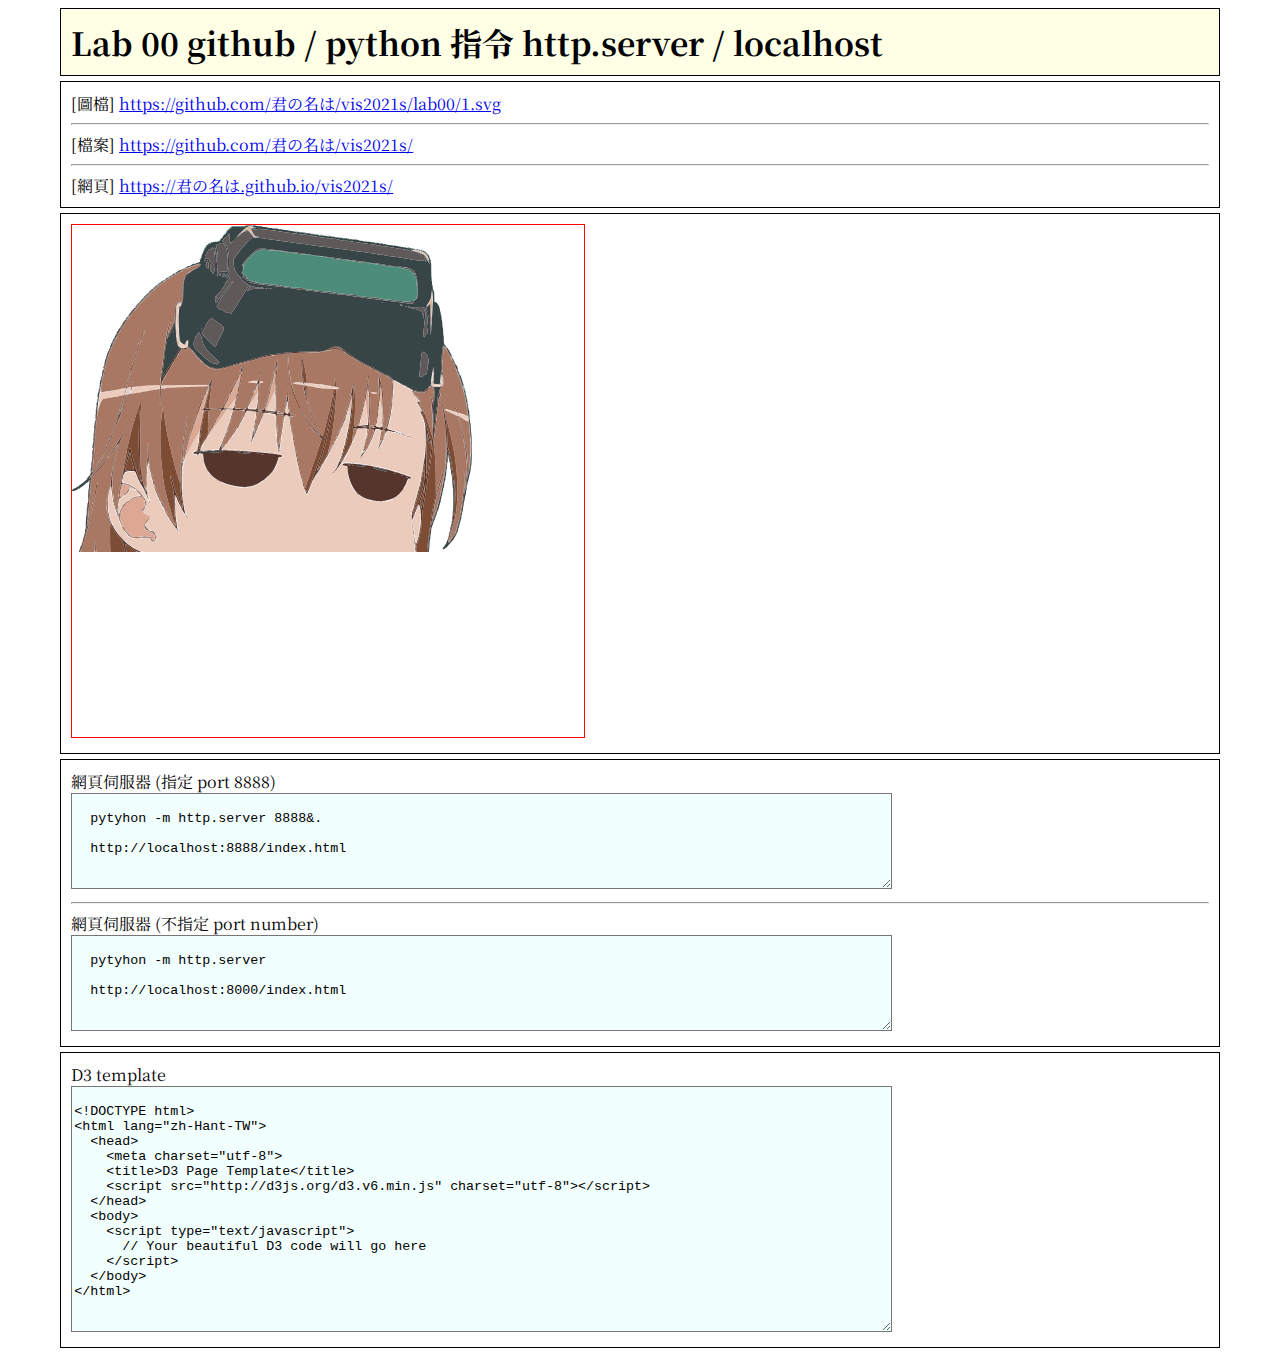
<file: lab00/index.html>
<!DOCTYPE html>
<html>
<head>
	<title></title>
	<meta charset="utf-8">
	<style>
    @import url('https://fonts.googleapis.com/css2?family=Noto+Serif+JP:wght@900&display=swap');

    h1 {
      background-color: rgba(255, 255, 0, 0.1);
      font-family: 'Noto Serif JP', serif;
      font-size: 24pt;
      border: solid 1px black;
      width: 90%;
      margin: 5px auto;
      padding: 10px;
    }

		div {
			font-family: 'Noto Serif JP', serif;
			font-size: 12pt;
			border: solid 1px black;
			width: 90%;
			margin: 5px auto;
			padding: 10px;
		}

    div:hover, ul:hover, h1:hover, h3:hover {
      background-color: rgba(255, 255, 128, 0.1);
      /* offset-x | offset-y | blur-radius | spread-radius | color */
      box-shadow: 0px 0px 5px 5px rgba(128, 255, 255, 0.5);
    }

    svg, iframe {
      border: 1px solid red;
    }
	</style>
</head>
<body>

<h1>  Lab 00 github / python 指令 http.server / localhost </h1>

<div>
  [圖檔] <a href="https://github.com/君の名は/vis2021s/lab00/1.svg">https://github.com/君の名は/vis2021s/lab00/1.svg</a>
  <hr>
  [檔案] <a href="https://github.com/君の名は/vis2021s/">https://github.com/君の名は/vis2021s/</a>
  <hr>
  [網頁] <a href="https://君の名は.github.io/vis2021s/">https://君の名は.github.io/vis2021s/</a>
</div>

<div>
  <iframe src="./1.svg" width="512" height="512" seamless="seamless" scrolling="no" frameborder="0" allowtransparency="true"> </iframe>
</div>

<div>
  網頁伺服器 (指定 port 8888)<br>
  <textarea rows="6" cols="100" style="font-family:'Courier New'; background: rgba(128, 255, 255, 0.1);">

  pytyhon -m http.server 8888&.

  http://localhost:8888/index.html
  </textarea>
  <hr>
  網頁伺服器 (不指定 port number)<br>
  <textarea rows="6" cols="100" style="font-family:'Courier New'; background: rgba(128, 255, 255, 0.1);">

  pytyhon -m http.server

  http://localhost:8000/index.html
  </textarea>
</div>

<div>
  D3 template <br>
  <textarea rows="16" cols="100" style="font-family:'Courier New'; background: rgba(128, 255, 255, 0.1);">

<!DOCTYPE html>
<html lang="zh-Hant-TW">
  <head>
    <meta charset="utf-8">
    <title>D3 Page Template</title>
    <script src="http://d3js.org/d3.v6.min.js" charset="utf-8"></script>
  </head>
  <body>
    <script type="text/javascript">
      // Your beautiful D3 code will go here
    </script>
  </body>
</html>
  </textarea>
</div>


</body>
</html>
</file>
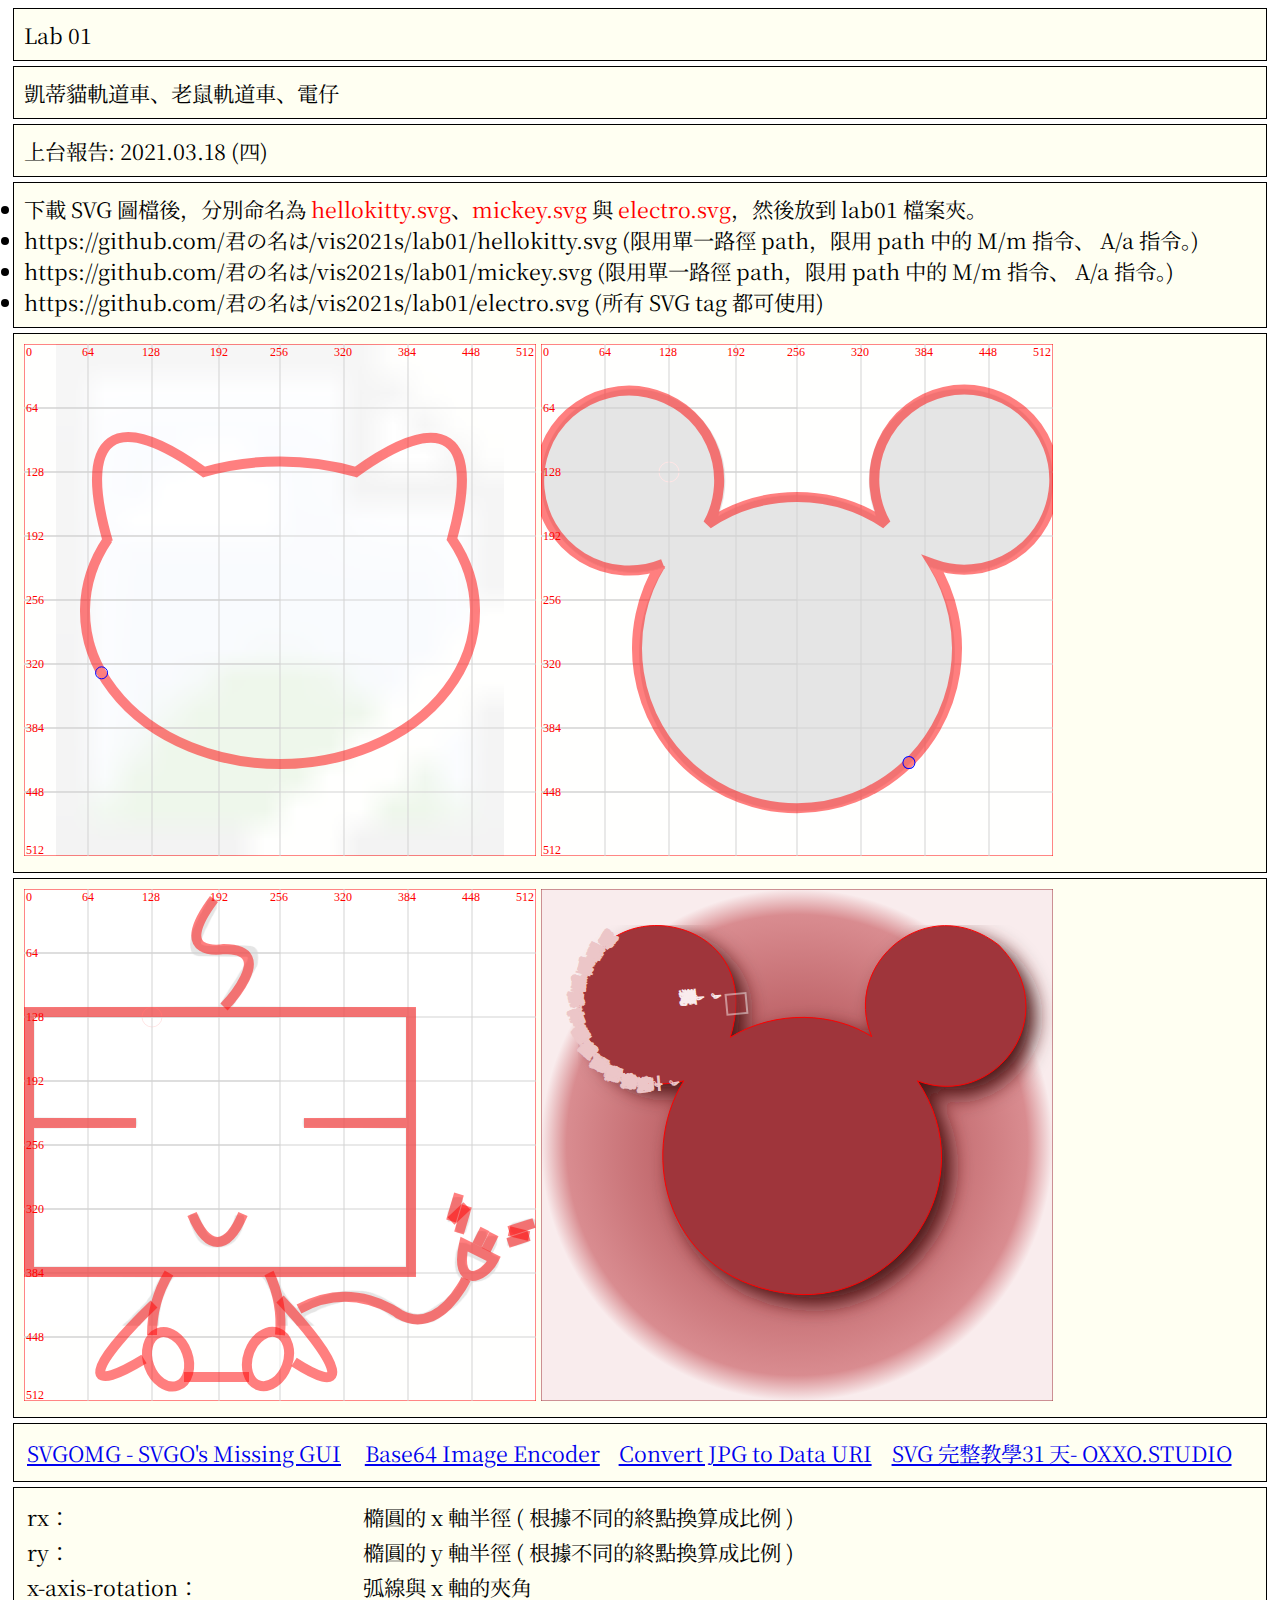
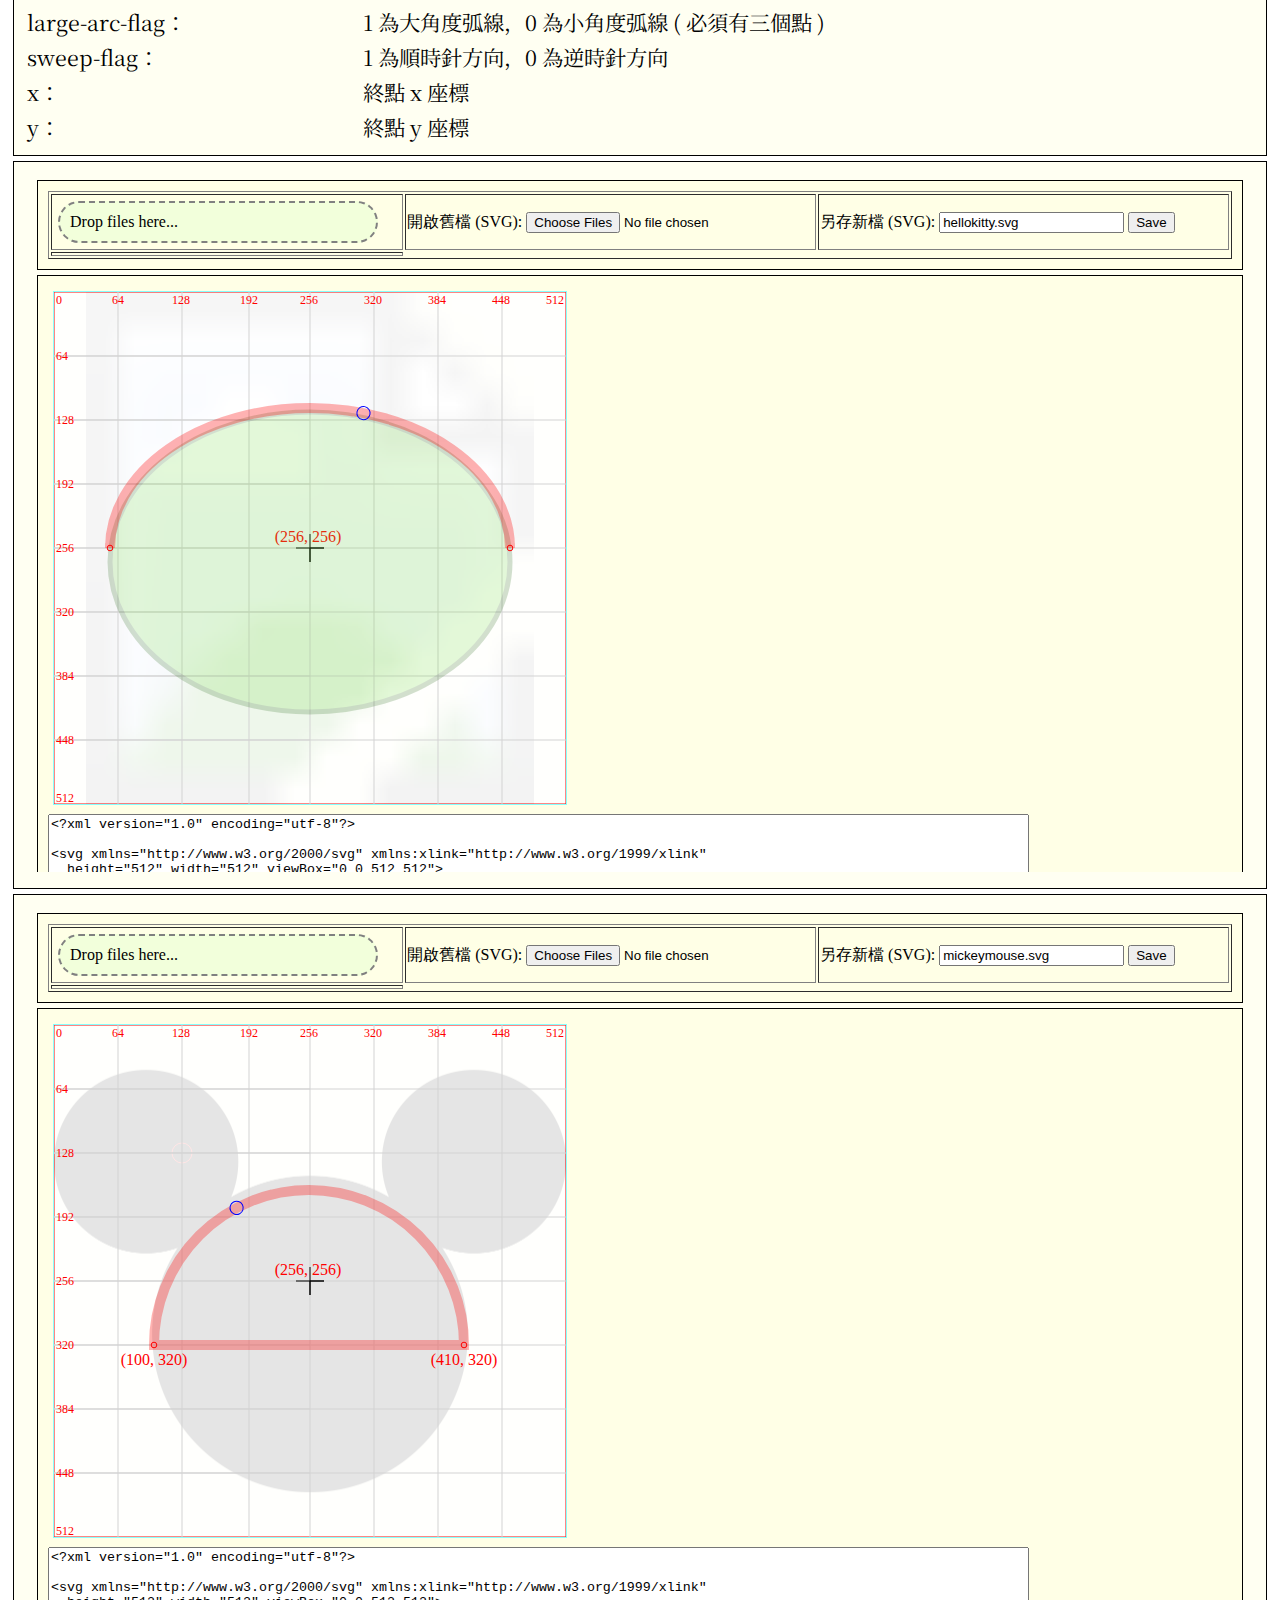
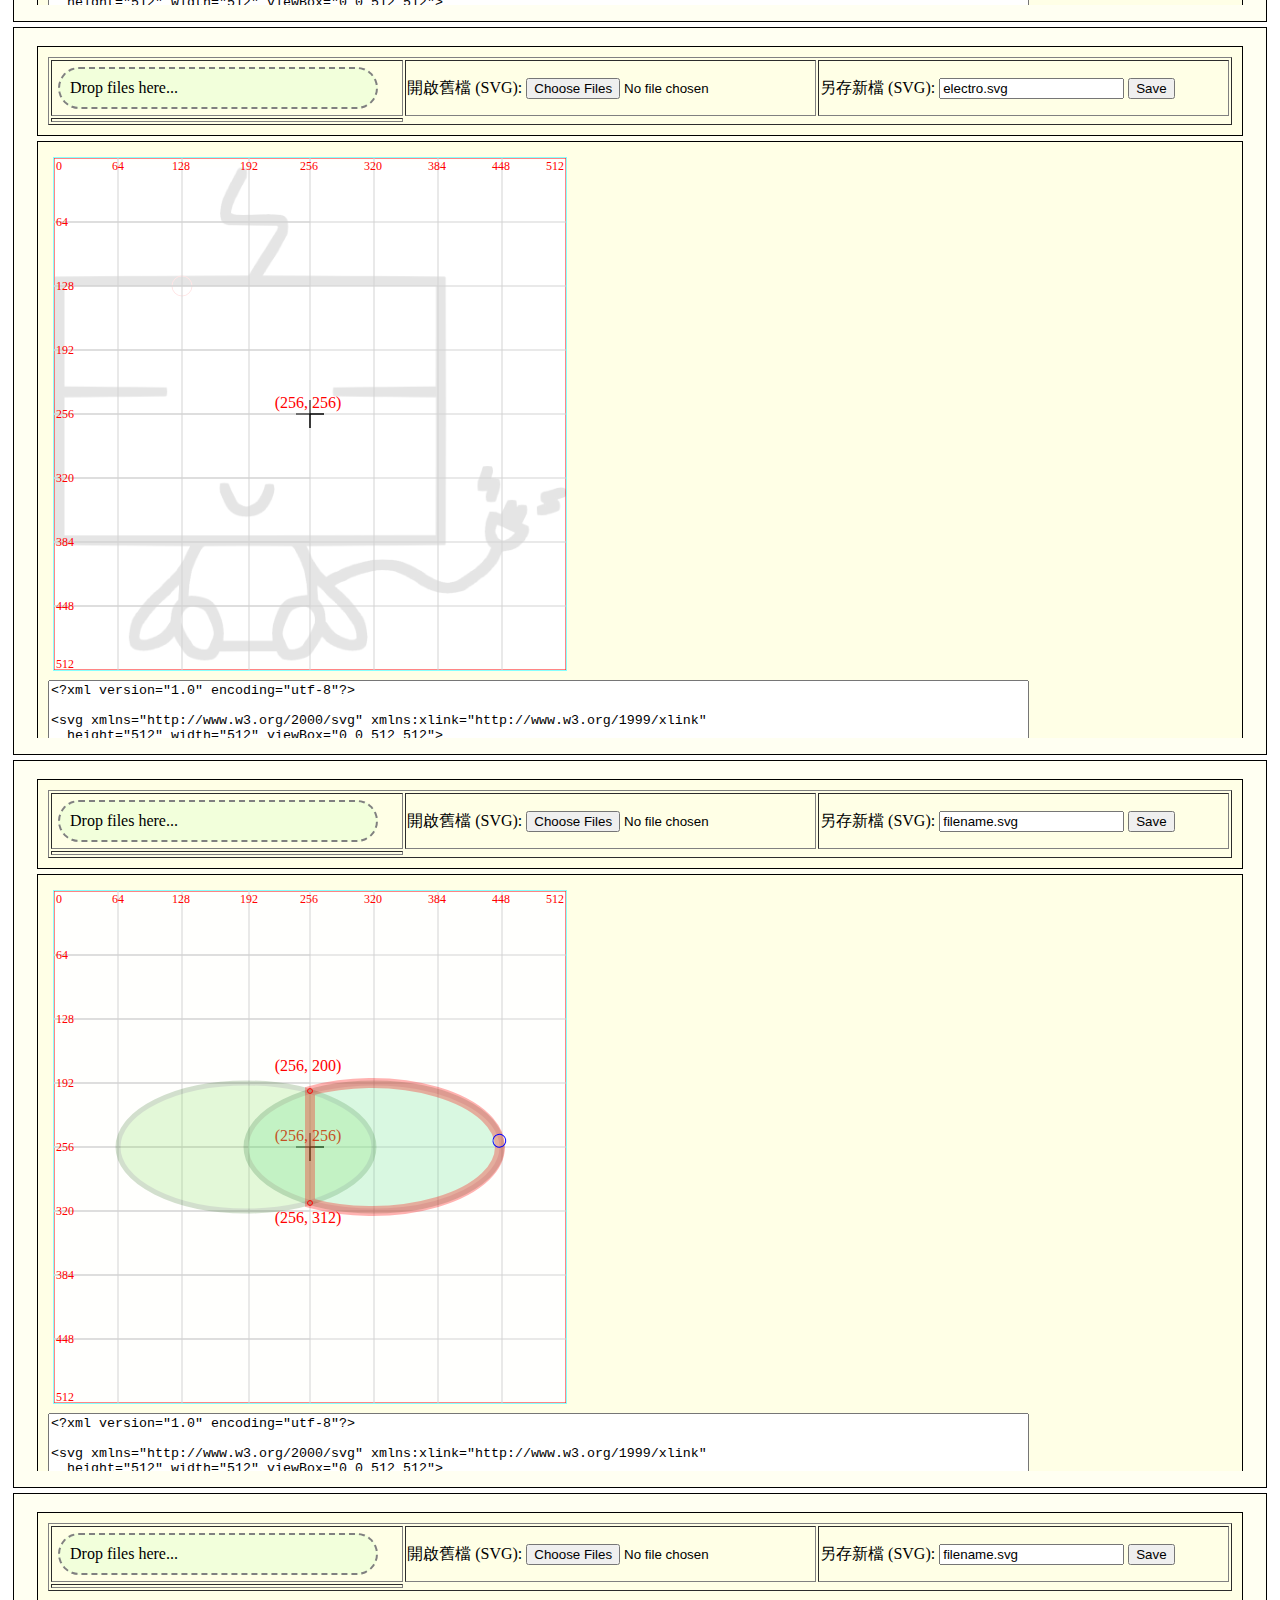
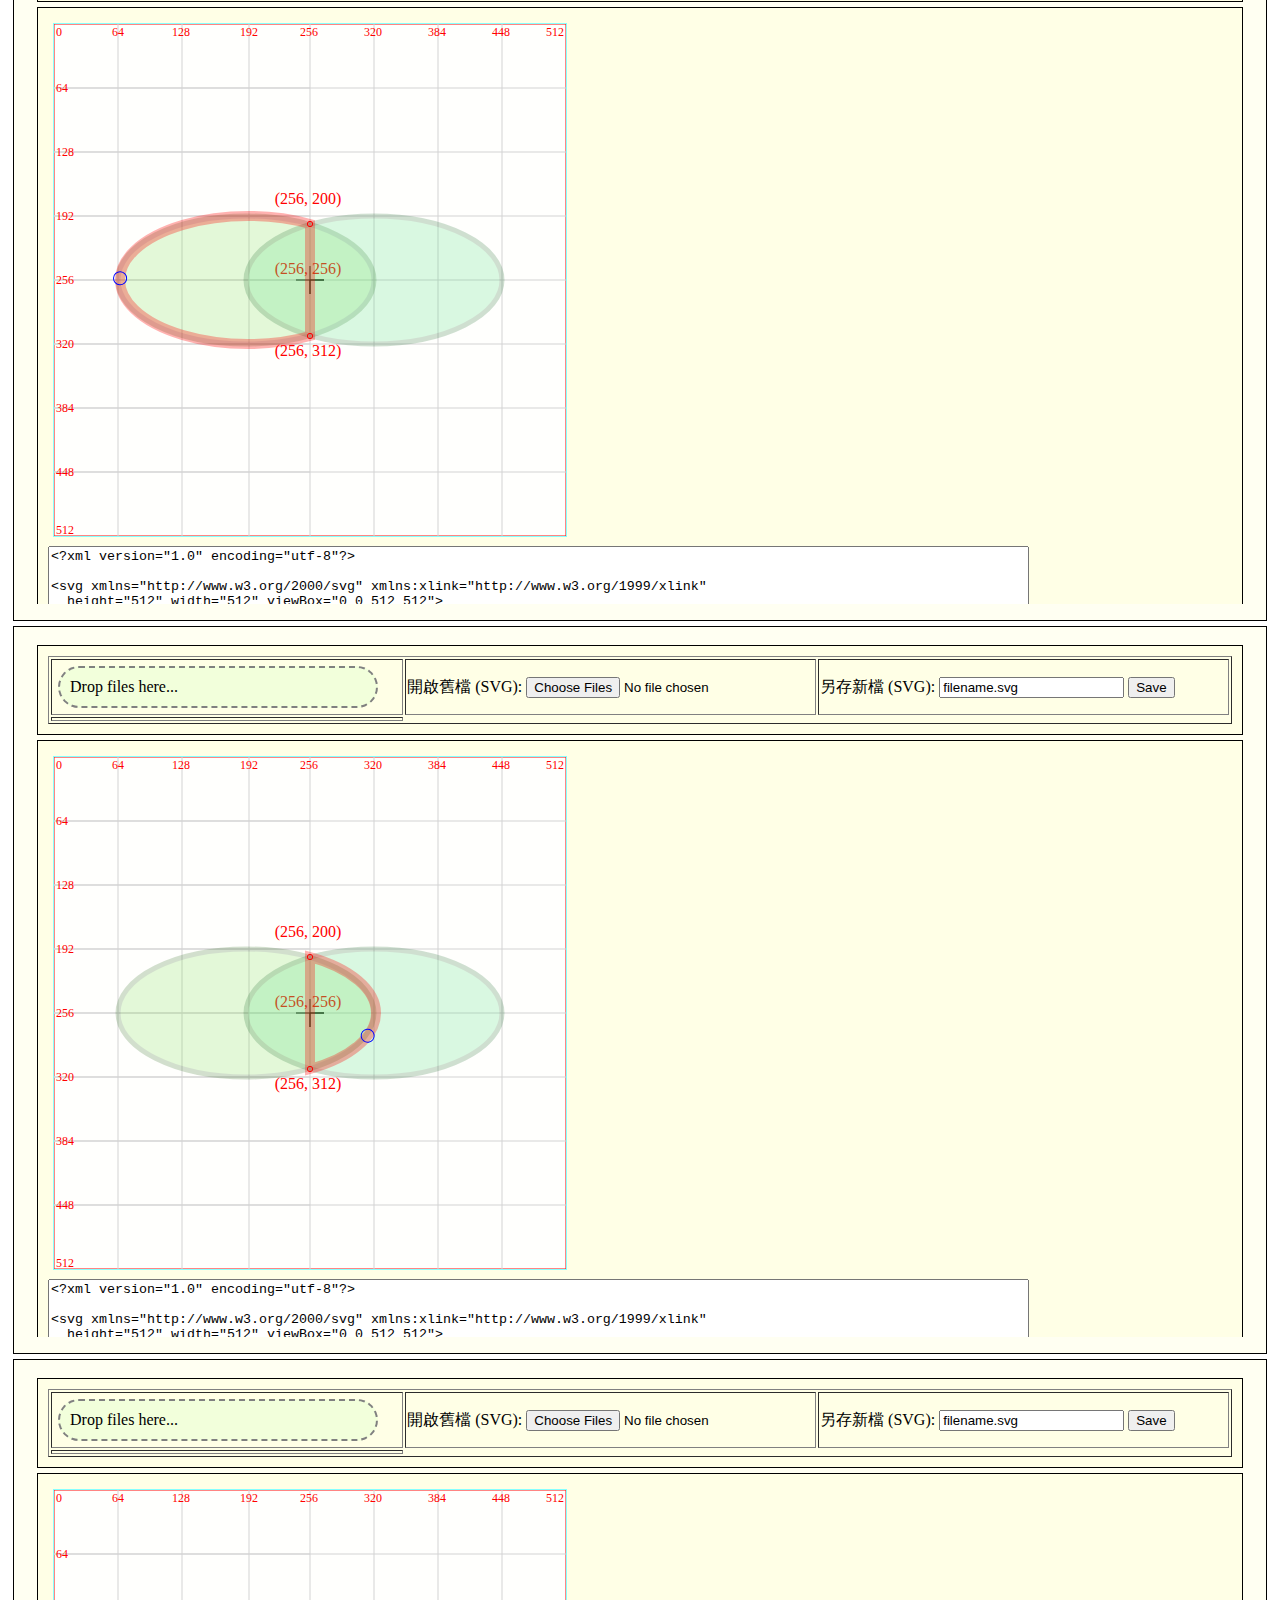
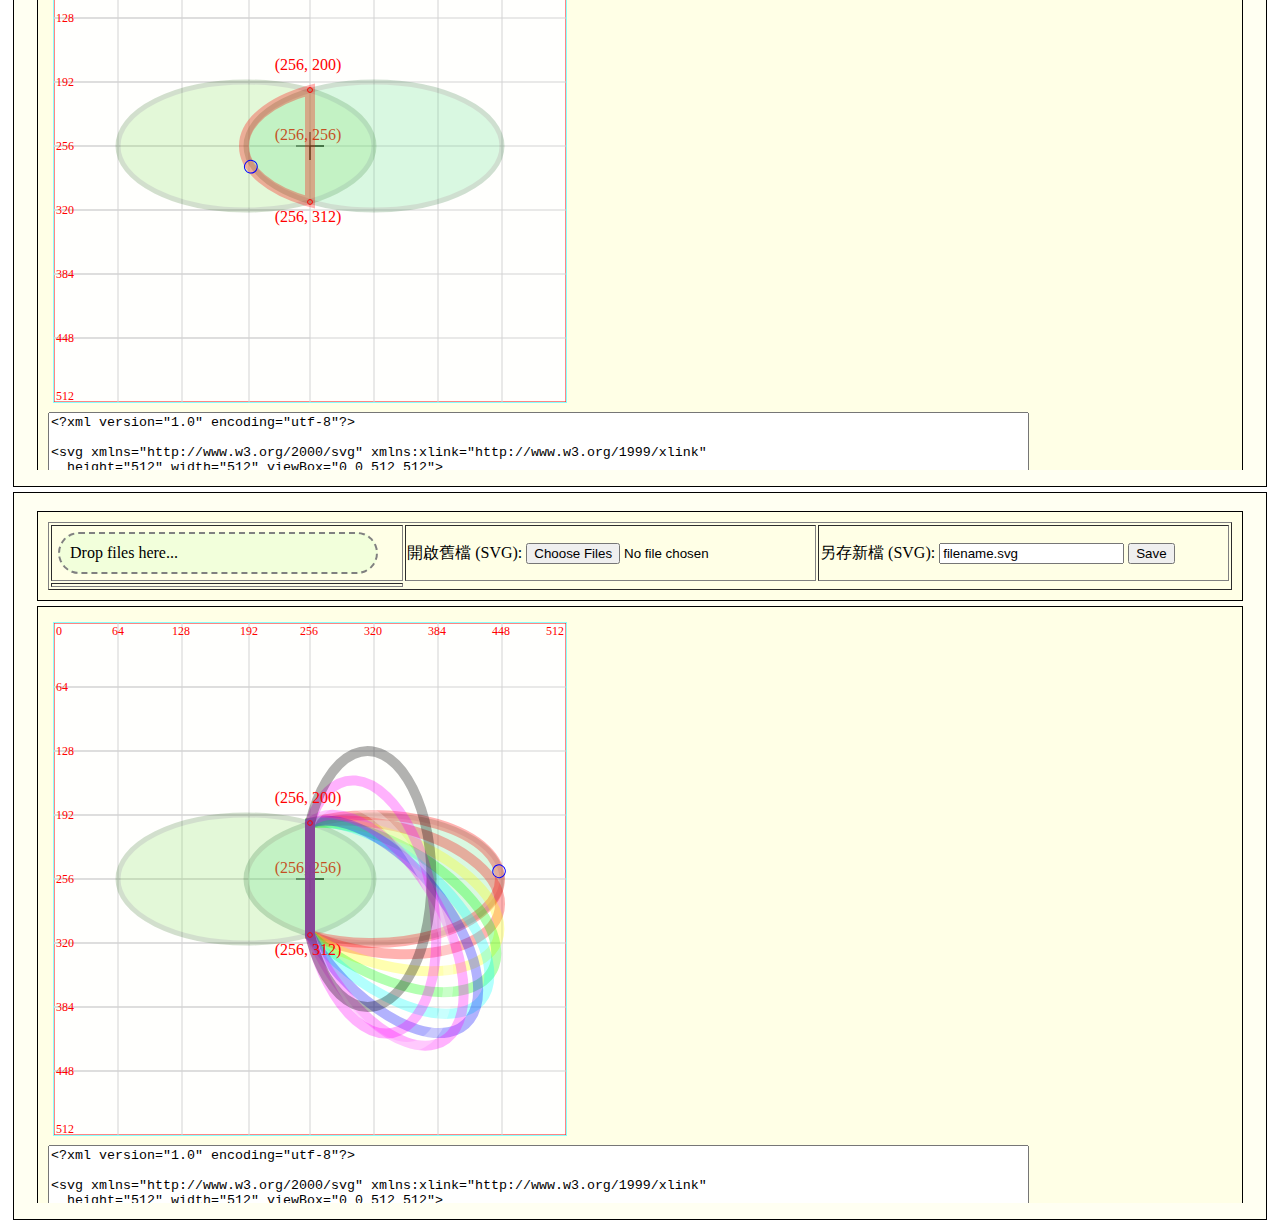
<file: lab01/index.html>
<!DOCTYPE html>
<html lang="zh-Hant-TW">
<head>
    <meta charset="utf-8">
    <title>Lab 01</title>
    <script src="http://d3js.org/d3.v6.min.js" charset="utf-8"></script> <!-- v6.5.0 -->
    <style type="text/css">
	    @import url('https://fonts.googleapis.com/css2?family=Noto+Serif+JP:wght@900&display=swap');

	    body {
	        font-family: 'Noto Serif JP', serif;
	        font-size: 16pt;
	    }
	    div, ul {
	      border: solid black 1px;
	      margin: 5px;
	      padding: 10px;
	      background-color: rgba(255, 255, 128, 0.1);
	    }

	    div:hover, ul:hover {
	      background-color: rgba(255, 128, 128, 0.1);
	    }
    </style>
</head>
<body>
	<div>
		Lab 01
	</div>
	<div>
		凱蒂貓軌道車、老鼠軌道車、電仔
	</div>
	<div>
		上台報告: 2021.03.18 (四)
	</div>
	<ul>
		<li>下載 SVG 圖檔後，分別命名為 <font color="red">hellokitty.svg</font>、<font color="red">mickey.svg</font> 與 <font color="red">electro.svg</font>，然後放到 lab01 檔案夾。</li>
		<li>https://github.com/君の名は/vis2021s/lab01/hellokitty.svg (限用單一路徑 path，限用 path 中的 M/m 指令、 A/a 指令。)</li>
		<li>https://github.com/君の名は/vis2021s/lab01/mickey.svg (限用單一路徑 path，限用 path 中的 M/m 指令、 A/a 指令。)</li>
		<li>https://github.com/君の名は/vis2021s/lab01/electro.svg (所有 SVG tag 都可使用)</li>
	</ul>
	<div>
    	<iframe src="./hellokitty.svg" width="512" height="512" seamless="seamless" scrolling="yes" frameborder="0" allowtransparency="true"> </iframe>
    	<iframe src="./mickeymouse.svg" width="512" height="512" seamless="seamless" scrolling="yes" frameborder="0" allowtransparency="true"> </iframe>
	</div>
	<div>
    	<iframe src="./electro.svg" width="512" height="512" seamless="seamless" scrolling="yes" frameborder="0" allowtransparency="true"> </iframe>
    	<iframe src="./mickey.svg" width="512" height="512" seamless="seamless" scrolling="yes" frameborder="0" allowtransparency="true"> </iframe>
	</div>
	<!-- ---------------- -->
	<div>
		<table style="width:100%">
		  <tr>
		    <td><a target="_blank" href="https://jakearchibald.github.io/svgomg/">SVGOMG - SVGO's Missing GUI</a></td>
		    <td><a target="_blank" href="https://www.base64-image.de/">Base64 Image Encoder</a></td>
		    <td><a target="_blank" href="https://onlinejpgtools.com/convert-jpg-to-data-uri">Convert JPG to Data URI</a></td>
		    <td><a href="https://www.oxxostudio.tw/articles/201410/svg-tutorial.html">SVG 完整教學31 天- OXXO.STUDIO</a></td>
		  </tr>
		</table>
	</div>
	<!-- ---------------- -->
	<div>
		<table style="width:100%">
		  <tr>
		    <td>rx： </td><td>橢圓的 x 軸半徑 ( 根據不同的終點換算成比例 ) </td>
		  </tr>
		  <tr>
		    <td>ry： </td><td>橢圓的 y 軸半徑 ( 根據不同的終點換算成比例 ) </td>
		  </tr>
		  <tr>
		    <td>x-axis-rotation： </td><td>弧線與 x 軸的夾角 </td>
		  </tr>
		  <tr>
		    <td>large-arc-flag： </td><td>1 為大角度弧線，0 為小角度弧線 ( 必須有三個點 ) </td>
		  </tr>
		  <tr>
		    <td>sweep-flag： </td><td>1 為順時針方向，0 為逆時針方向 </td>
		  </tr>
		  <tr>
		    <td>x：  </td><td>終點 x 座標 </td>
		  </tr>
		  <tr>
		    <td>y：  </td><td>終點 y 座標 </td>
		  </tr>
		</table>
	</div>

	<div>
	    <iframe src="./hellokitty.html" width="100%" height="700" seamless="seamless" scrolling="yes" frameborder="0" allowtransparency="true"> </iframe>
	</div>

	<div>
	    <iframe src="./mickeymouse.html" width="100%" height="700" seamless="seamless" scrolling="yes" frameborder="0" allowtransparency="true"> </iframe>
	</div>

	<div>
	    <iframe src="./electro.html" width="100%" height="700" seamless="seamless" scrolling="yes" frameborder="0" allowtransparency="true"> </iframe>
	</div>
	<div>
	    <iframe src="./largearcsweep1.html" width="100%" height="700" seamless="seamless" scrolling="yes" frameborder="0" allowtransparency="true"> </iframe>
	</div>

	<div>
	    <iframe src="./largearcsweep2.html" width="100%" height="700" seamless="seamless" scrolling="yes" frameborder="0" allowtransparency="true"> </iframe>
	</div>

	<div>
	    <iframe src="./largearcsweep3.html" width="100%" height="700" seamless="seamless" scrolling="yes" frameborder="0" allowtransparency="true"> </iframe>
	</div>

	<div>
	    <iframe src="./largearcsweep4.html" width="100%" height="700" seamless="seamless" scrolling="yes" frameborder="0" allowtransparency="true"> </iframe>
	</div>

	<div>
	    <iframe src="./angle.html" width="100%" height="700" seamless="seamless" scrolling="yes" frameborder="0" allowtransparency="true"> </iframe>
	</div>

	<script type="text/javascript">
	  // Your beautiful D3 code will go here
	</script>

 </body>
</html>
</file>
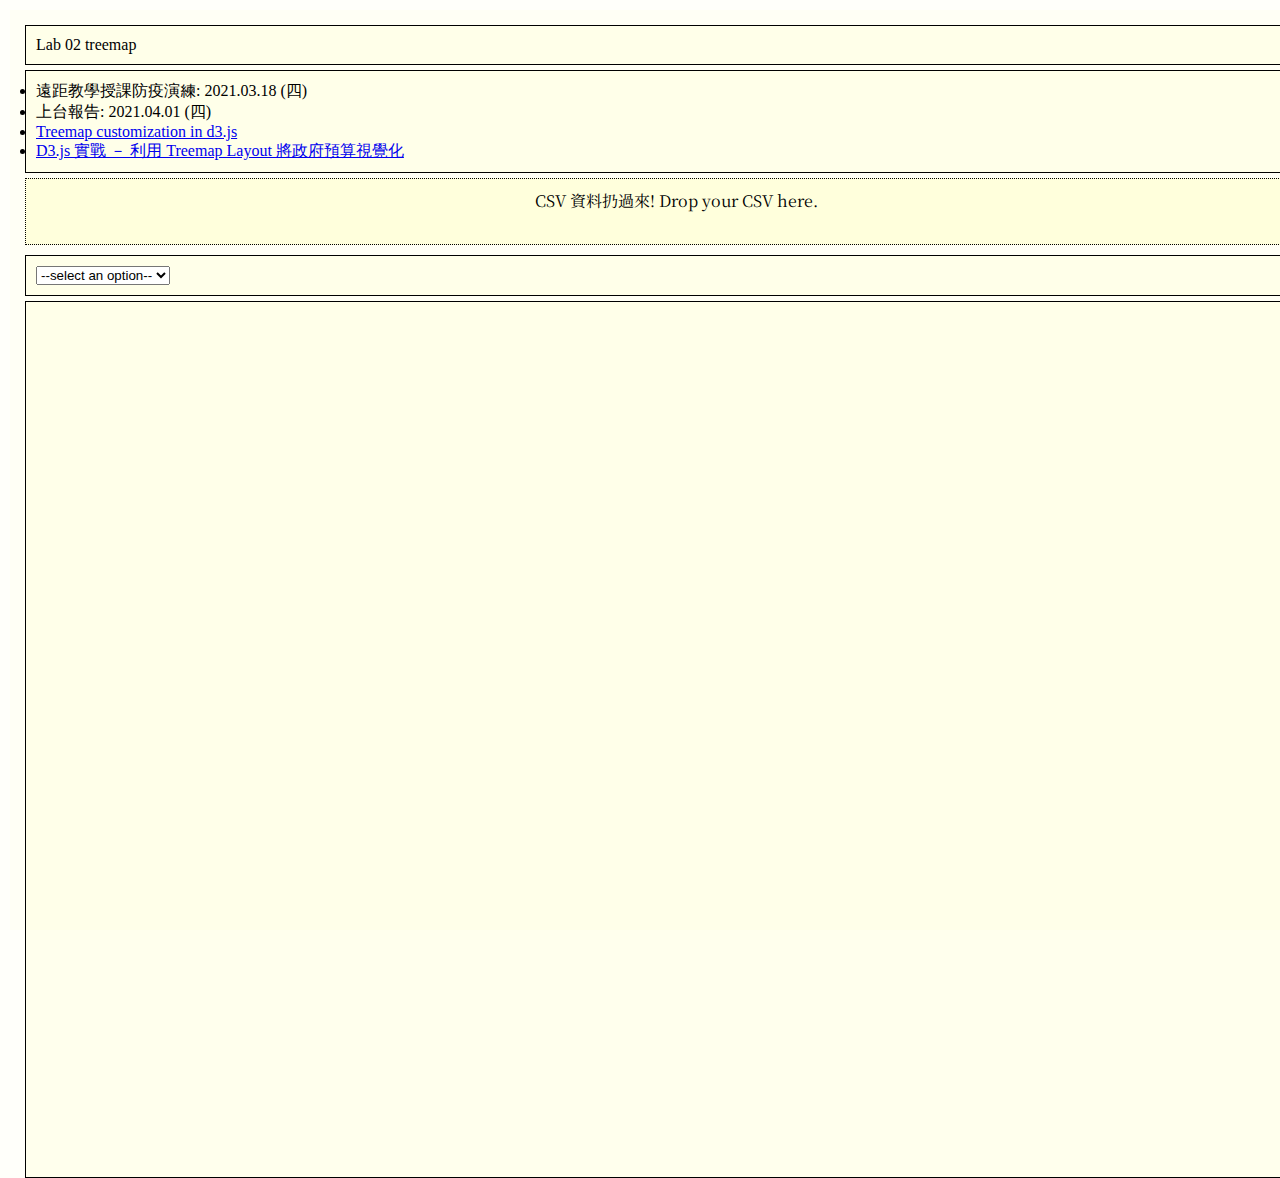
<file: lab02/index.html>
<!DOCTYPE html>

<html>
	<head>
		<script src="https://d3js.org/d3.v4.js"></script>
        <script src="dataLoader.js"></script>
        <script src="getNode.js"></script>
		
		<style>
      		@import url('https://fonts.googleapis.com/css2?family=Noto+Serif+JP:wght@900&display=swap');

		    div, ul {
		      border: solid black 1px;
		      margin: 5px;
		      padding: 10px;
		      background-color: rgba(255, 255, 128, 0.1);
		    }

		    div:hover, ul:hover {
		      background-color: rgba(255, 128, 128, 0.1);
		    }

			html, body {
				height: 100%;
				width: 100%;
				padding: 0;
				margin: 0;
				padding: 10px;
		        background-color: rgba(255, 255, 0, 0.02);
			}

			svg {
		        font-family: 'Noto Serif JP', serif;
			}

			#dropfile {
				height: 5%;
				width: 100%;
				border-style: dotted;;
				display: block;
				text-align: center;
			    animation-name: oxxo;
			    animation-duration: 2s;
			    animation-iteration-count: infinite;
			    padding: 10px;
		        background-color: rgba(255, 255, 0, 0.1);
		        font-family: 'Noto Serif JP', serif;
		        margin-bottom: 10px;
			}
			#dropfile:hover {
			    background-color: rgba(128, 255, 255, 0.1);
			}
			@keyframes oxxo{
			    from {
			        border-style: dotted;;
			        border-color: blue;
			        color: blue;
			    }
			    to {
			        border-style: solid;
			        border-color: red;
			        color: crimson;
			    }
			}
			
			#treemap {
				height: 95%;
				width: 100%;
			}
		</style>
	</head>
	<body>
		<div>
			Lab 02 treemap
		</div>
		<ul>
			<li>遠距教學授課防疫演練: 2021.03.18 (四) </li>
			<li>上台報告: 2021.04.01 (四) </li>
			<li><a href="https://www.d3-graph-gallery.com/graph/treemap_custom.html">Treemap customization in d3.js</a></li>
			<li><a href="http://blog.infographics.tw/2015/10/d3js-tutorial-treemap-and-budget/">D3.js 實戰 － 利用 Treemap Layout 將政府預算視覺化</a></li>
		</ul>

		<div id="dropfile" for="csvfile">
			CSV 資料扔過來! Drop your CSV here.
		</div>
		<div>
			<select id="ObjectKeys">
				<option value="selectValue">
					--select an option--
				</option>
			</select>
		</div>
		<div id="treemap"></div>


		<script>
			var Base64 = { _keyStr: "ABCDEFGHIJKLMNOPQRSTUVWXYZabcdefghijklmnopqrstuvwxyz0123456789+/=", encode: function (r) { var t, e, o, a, h, c, n = "", d = 0; for (r = Base64._utf8_encode(r); d < r.length;)o = (c = r.charCodeAt(d++)) >> 2, a = (3 & c) << 4 | (t = r.charCodeAt(d++)) >> 4, h = (15 & t) << 2 | (e = r.charCodeAt(d++)) >> 6, c = 63 & e, isNaN(t) ? h = c = 64 : isNaN(e) && (c = 64), n = n + this._keyStr.charAt(o) + this._keyStr.charAt(a) + this._keyStr.charAt(h) + this._keyStr.charAt(c); return n }, decode: function (r) { var t, e, o, a, h, c = "", n = 0; for (r = r.replace(/[^A-Za-z0-9\+\/\=]/g, ""); n < r.length;)t = this._keyStr.indexOf(r.charAt(n++)) << 2 | (o = this._keyStr.indexOf(r.charAt(n++))) >> 4, e = (15 & o) << 4 | (a = this._keyStr.indexOf(r.charAt(n++))) >> 2, o = (3 & a) << 6 | (h = this._keyStr.indexOf(r.charAt(n++))), c += String.fromCharCode(t), 64 != a && (c += String.fromCharCode(e)), 64 != h && (c += String.fromCharCode(o)); return c = Base64._utf8_decode(c) }, _utf8_encode: function (r) { r = r.replace(/\r\n/g, "\n"); for (var t = "", e = 0; e < r.length; e++) { var o = r.charCodeAt(e); o < 128 ? t += String.fromCharCode(o) : (127 < o && o < 2048 ? t += String.fromCharCode(o >> 6 | 192) : (t += String.fromCharCode(o >> 12 | 224), t += String.fromCharCode(o >> 6 & 63 | 128)), t += String.fromCharCode(63 & o | 128)) } return t }, _utf8_decode: function (r) { for (var t = "", e = 0, o = c1 = c2 = 0; e < r.length;)(o = r.charCodeAt(e)) < 128 ? (t += String.fromCharCode(o), e++) : 191 < o && o < 224 ? (c2 = r.charCodeAt(e + 1), t += String.fromCharCode((31 & o) << 6 | 63 & c2), e += 2) : (c2 = r.charCodeAt(e + 1), c3 = r.charCodeAt(e + 2), t += String.fromCharCode((15 & o) << 12 | (63 & c2) << 6 | 63 & c3), e += 3); return t } };
		</script>

		<script>
			var csvData = null
			window.addEventListener('load', function(){
                var treemapContainer = document.getElementById('treemap')
                var objectKeys = document.getElementById("ObjectKeys")

                document.getElementById("ObjectKeys").addEventListener('change', function(evt){
					if(evt.target.value == 'selectValue' ){
						return;
					}
				
                    //clear container
                    if (treemapContainer.innerHTML.length) {
                        treemapContainer.innerHTML = ''
                    }


                    dataClassifier(objectKeys.value, function(data, layers){
                        node = getNode(data, layers, treemapContainer)
                        treemapContainer.appendChild(node)
                    })
				})

				d3.csv("./data.csv", function(error, vCsvData) {
					if (error) throw error;
					csvData=vCsvData;
					//console.log(csvData)
					var parsedCSV = d3.csvFormat(csvData);
					console.log(parsedCSV)
					if (treemapContainer.innerHTML.length) {
						treemapContainer.innerHTML = ''
					}

					if (objectKeys.innerHTML.length) {
						objectKeys.innerHTML = ''
					}
					dataLoader(parsedCSV, function(){
						console.log(parsedCSV)	
						dataClassifier(objectKeys.value, function(data, layers){
							node = getNode(data, layers, treemapContainer)
							treemapContainer.innerHTML = node.innerHTML
						}) 
					})			
				});

				// document.getElementById('dropfile').addEventListener('dragover',function(evt){
				// 	evt.preventDefault()
				// })

				// document.getElementById('dropfile').addEventListener('drop', function(evt){
				// 	evt.preventDefault()

				// 	var files = evt.dataTransfer.files

				// 	if (files.length) {
                //         if (treemapContainer.innerHTML.length) {
                //             treemapContainer.innerHTML = ''
                //         }

                //         if (objectKeys.innerHTML.length) {
                //             objectKeys.innerHTML = ''
				// 		}

				// 		var csvFile = files[0]

				// 		//讀取csv
				// 		var fr = new FileReader()

                //         fr.onload = function(){
                //             dataLoader(fr.result, function(){
				// 				dataClassifier(objectKeys.value, function(data, layers){
				// 					node = getNode(data, layers, treemapContainer)
				// 					treemapContainer.innerHTML = node.innerHTML
				// 				}) 
				// 			})			                         
                //         }

				// 		fr.readAsText(csvFile)
				// 	}
				// })
			})
		</script>

	</body>
	
</html>
</file>
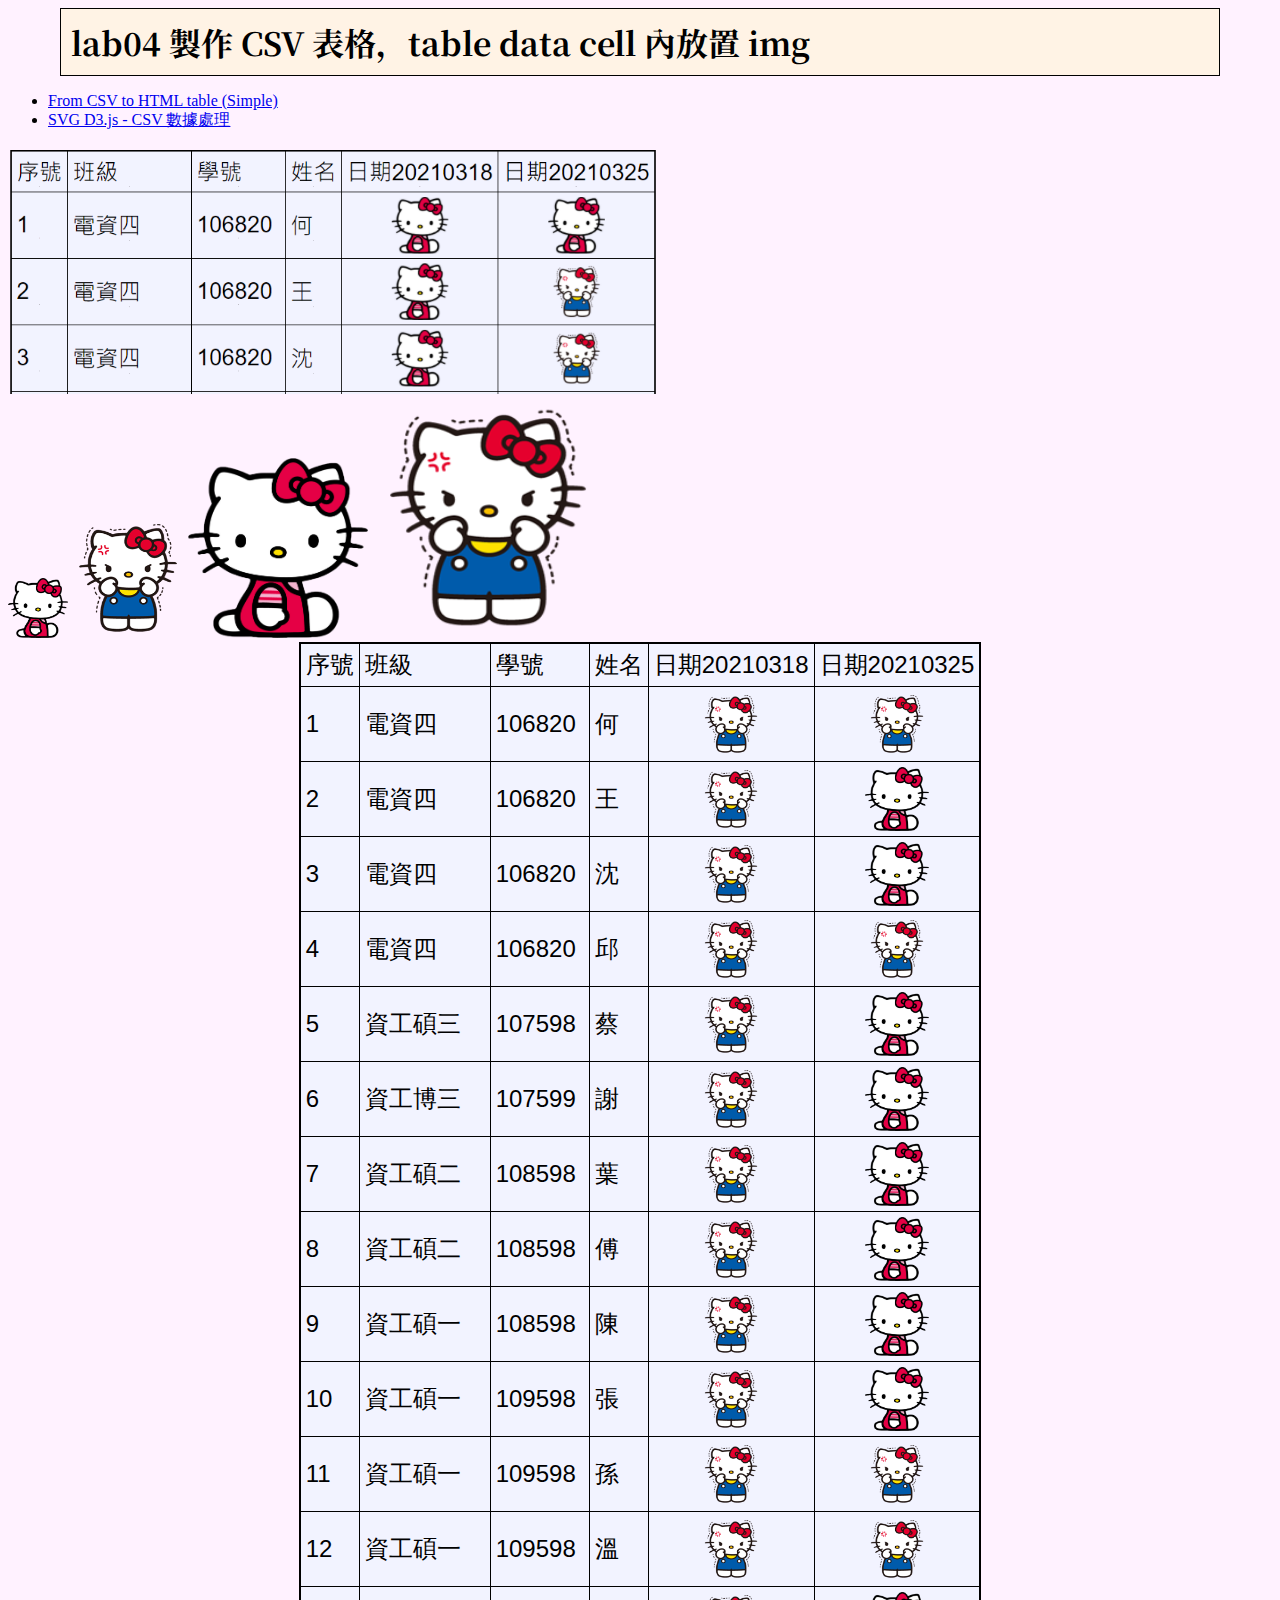
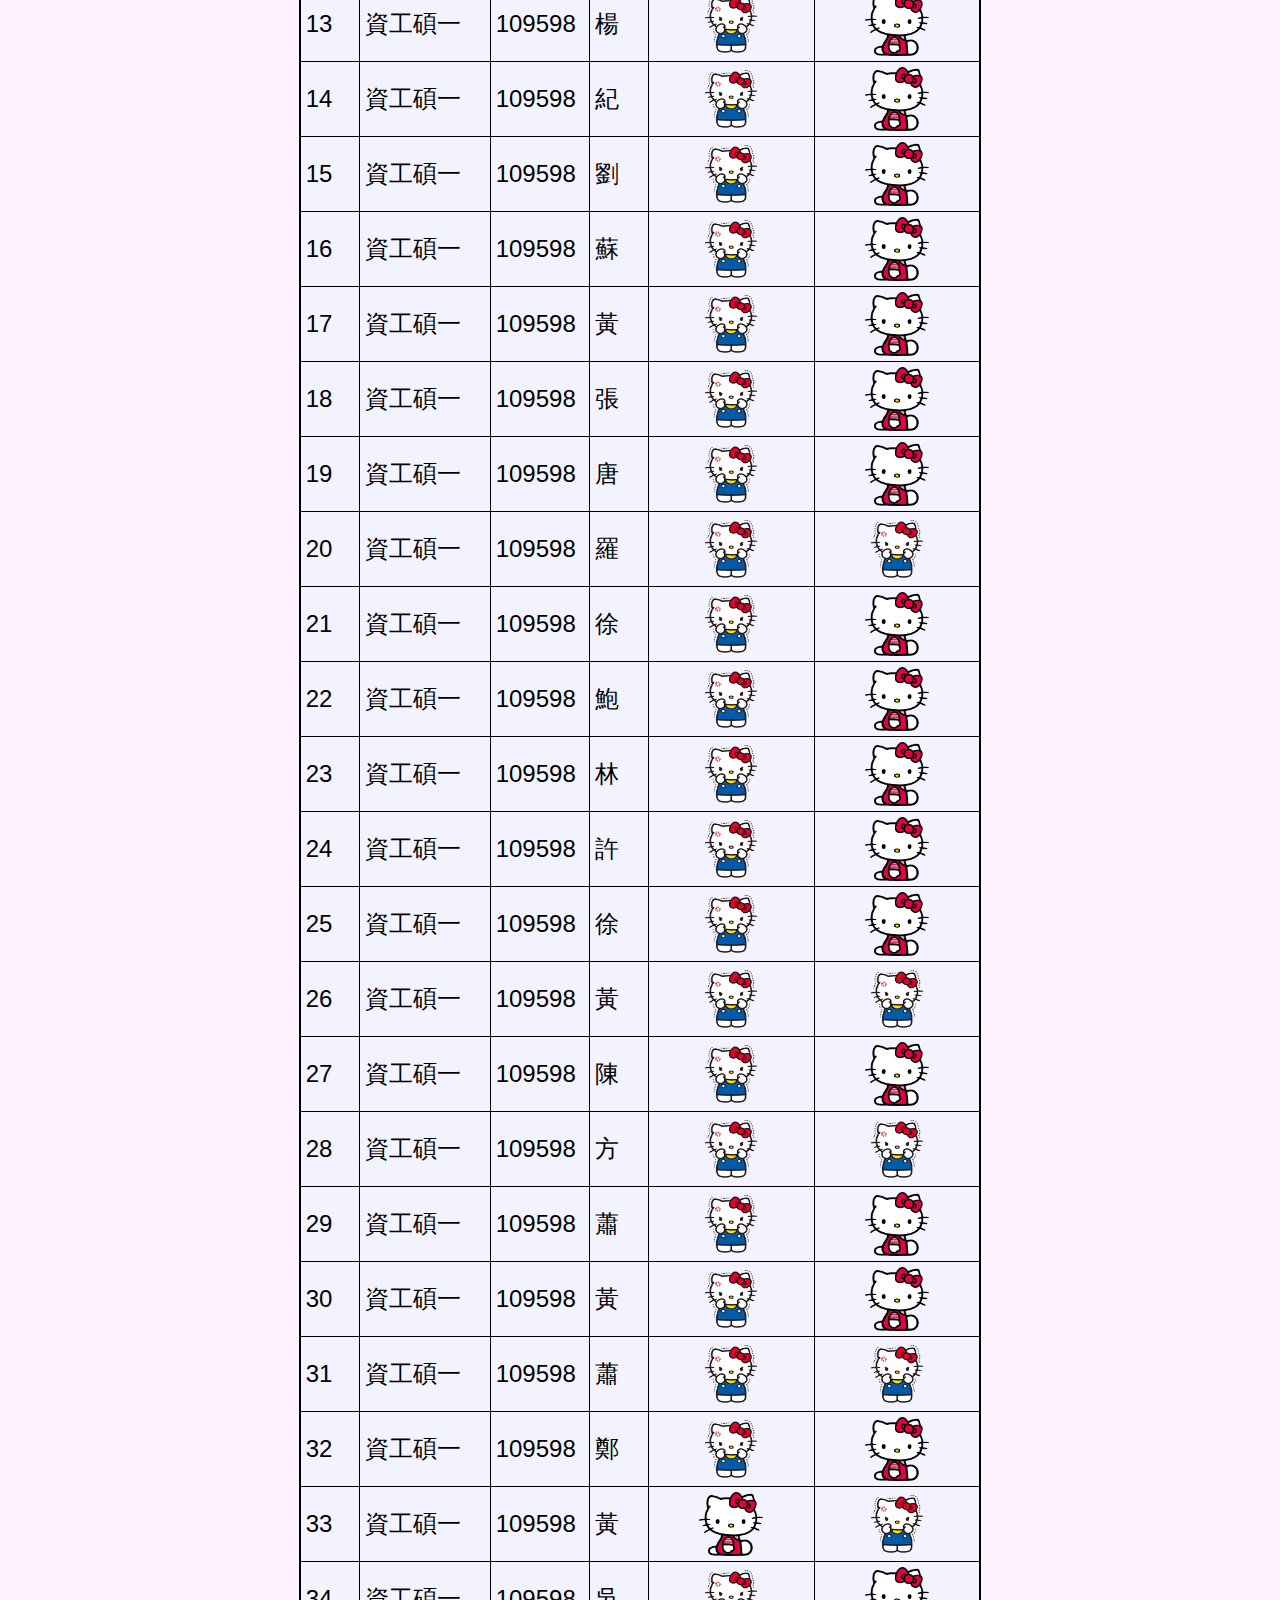
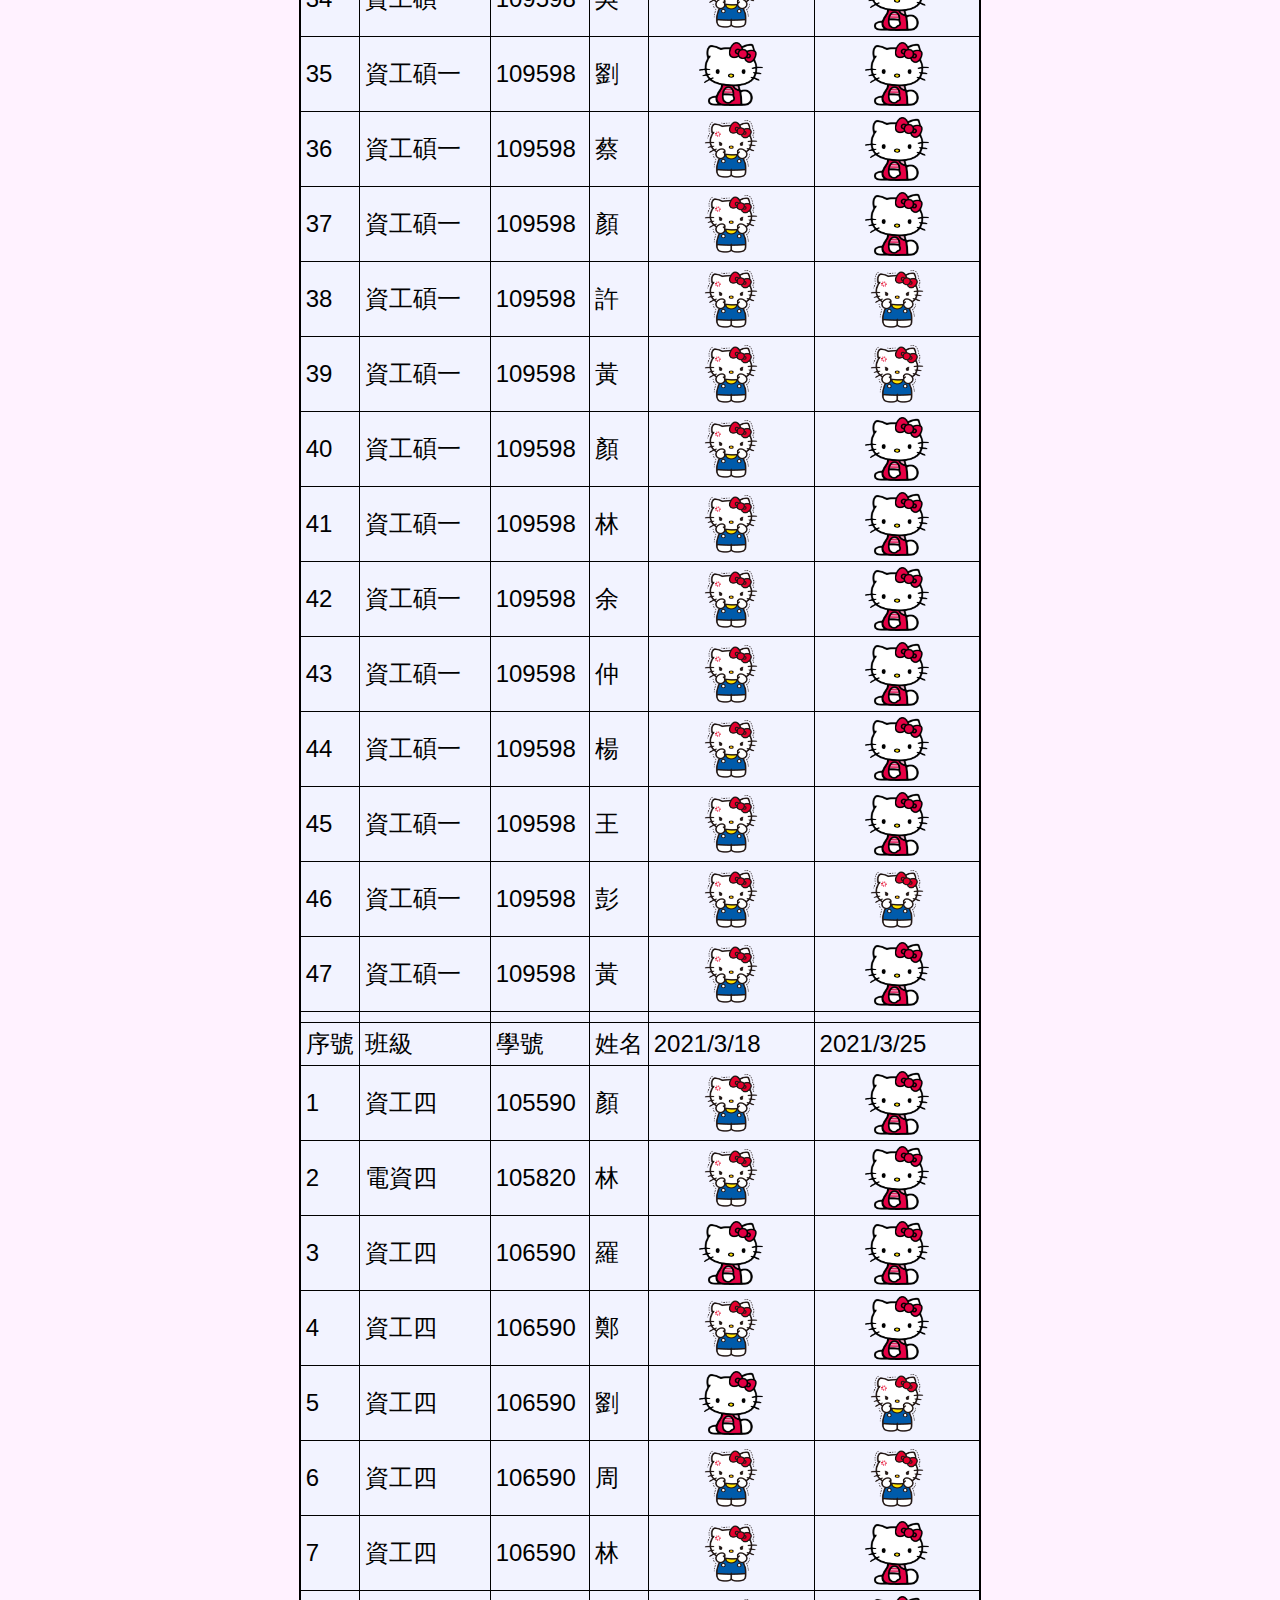
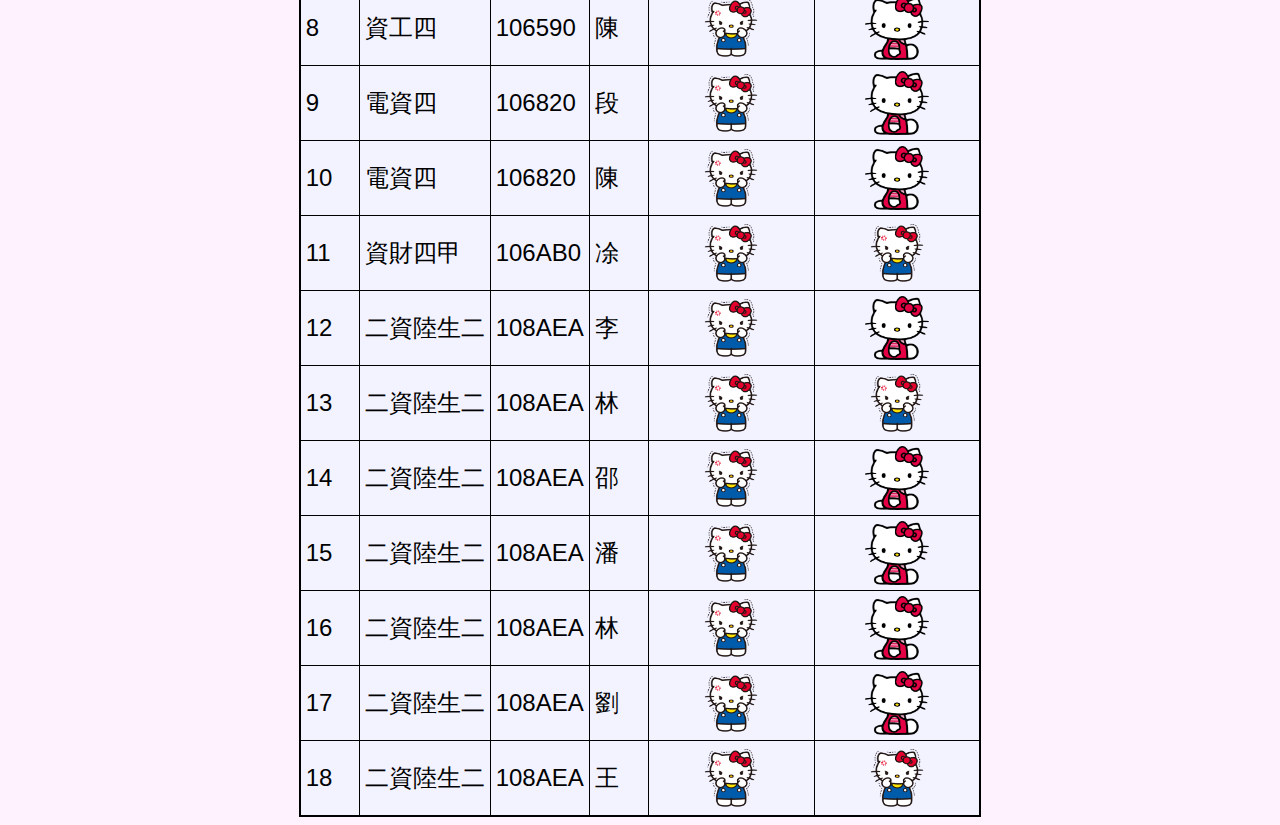
<file: lab04/index.html>
<!--
http://bl.ocks.org/ndarville/7075823
https://www.oxxostudio.tw/articles/201501/svg-d3-13-csv.html
-->

<!DOCTYPE html>

<html lang="en">
    <head>
        <meta charset="utf-8">
        <style>
            @import url('https://fonts.googleapis.com/css2?family=Noto+Serif+JP:wght@900&display=swap');

            h1 {
              background-color: rgba(255, 255, 0, 0.1);
              font-family: 'Noto Serif JP', serif;
              font-size: 24pt;
              border: solid 1px black;
              width: 90%;
              margin: 5px auto;
              padding: 10px;
            }

            body {
                background-color: rgba(255, 128, 255, 0.1);
            }
            table {
                border-collapse: collapse;
                border: 2px black solid;
                font: 24px sans-serif;
                margin-left: auto;
                margin-right: auto;
            }

            td, th {
                border: 1px black solid;
                padding: 5px;
                background-color: rgba(128, 255, 255, 0.1);
            }

            td img{
                display: block;
                margin-left: auto;
                margin-right: auto;
            }

            img:hover {
                box-shadow: 0 0 2px 1px rgba(0, 140, 186, 0.5);
            }
        </style>
    </head>
    <body>
        <h1>
            lab04 製作 CSV 表格，table data cell 內放置 img
        </h1>
        <div>
            <ul>
                <li><a href="http://bl.ocks.org/ndarville/7075823">From CSV to HTML table (Simple)</a></li>
                <li><a href="https://www.oxxostudio.tw/articles/201501/svg-d3-13-csv.html">SVG D3.js - CSV 數據處理</a></li>
            </ul>
        </div>
        <img src="./c.png" width="650">
        <div id="div1"></div>
        <script src="./d3.v3.min.js"></script> 

        <script type="text/javascript"charset="utf-8">

            d3.select("#div1")
                .selectAll("img")
                .data([0, 1, 2, 3])
                .enter()
                // img
                .append("img")
                .attr("src", function(d, i) { if (i % 2 == 0) return "./92.png"; else return "./93.png"; })
                .attr("x", "0")
                .attr("y", "0")
                .attr("width",  function(d, i) { return (i + 1) * 60; })
                .attr("height", function(d, i) { return (i + 1) * 60; });

            d3.text("data.csv", function(data) {
                var parsedCSV = d3.csv.parseRows(data);

                var container = d3.select("body")
                    .append("table")

                    .selectAll("tr")
                        .data(parsedCSV).enter()
                        .append("tr")

                    .selectAll("td")
                        .data(function(d) { return d; }).enter()
                        .append("td")
                        .text(function(d,index)
                        {
                            if (judge(d,index))
                            {
                                return "";
                            }
                            else
                            {
                                return d;
                            }
                        })
                        .append("img")
                        .attr("src",function(d,index)
                        {
                            if (judge(d,index))
                            {
                                url = "";
                                if( d == "0" )
                                {
                                    url =  "./92.png"
                                }
                                else
                                {
                                    url =  "./93.png"
                                }
                                return url;
                            }
                            else
                            {
                                return null;
                            }
                        })
                        .attr("width",function(d,index)
                        {
                            if (judge(d,index))
                            {
                                return 64;
                            }
                            else
                            {
                                return null;
                            }
                        })
                        .attr("height",function(d,index)
                        {
                            if (judge(d,index))
                            {
                                return 64;
                            }
                            else
                            {
                                return null;
                            }
                        })
            });

            function judge(d,index)
            {
                if(index >= 4 && ( d == "0" || d == "1" ))
                {
                    return true;
                }
                else
                {
                    return false;
                }

            }
        </script>
    </body>
</html>
</file>
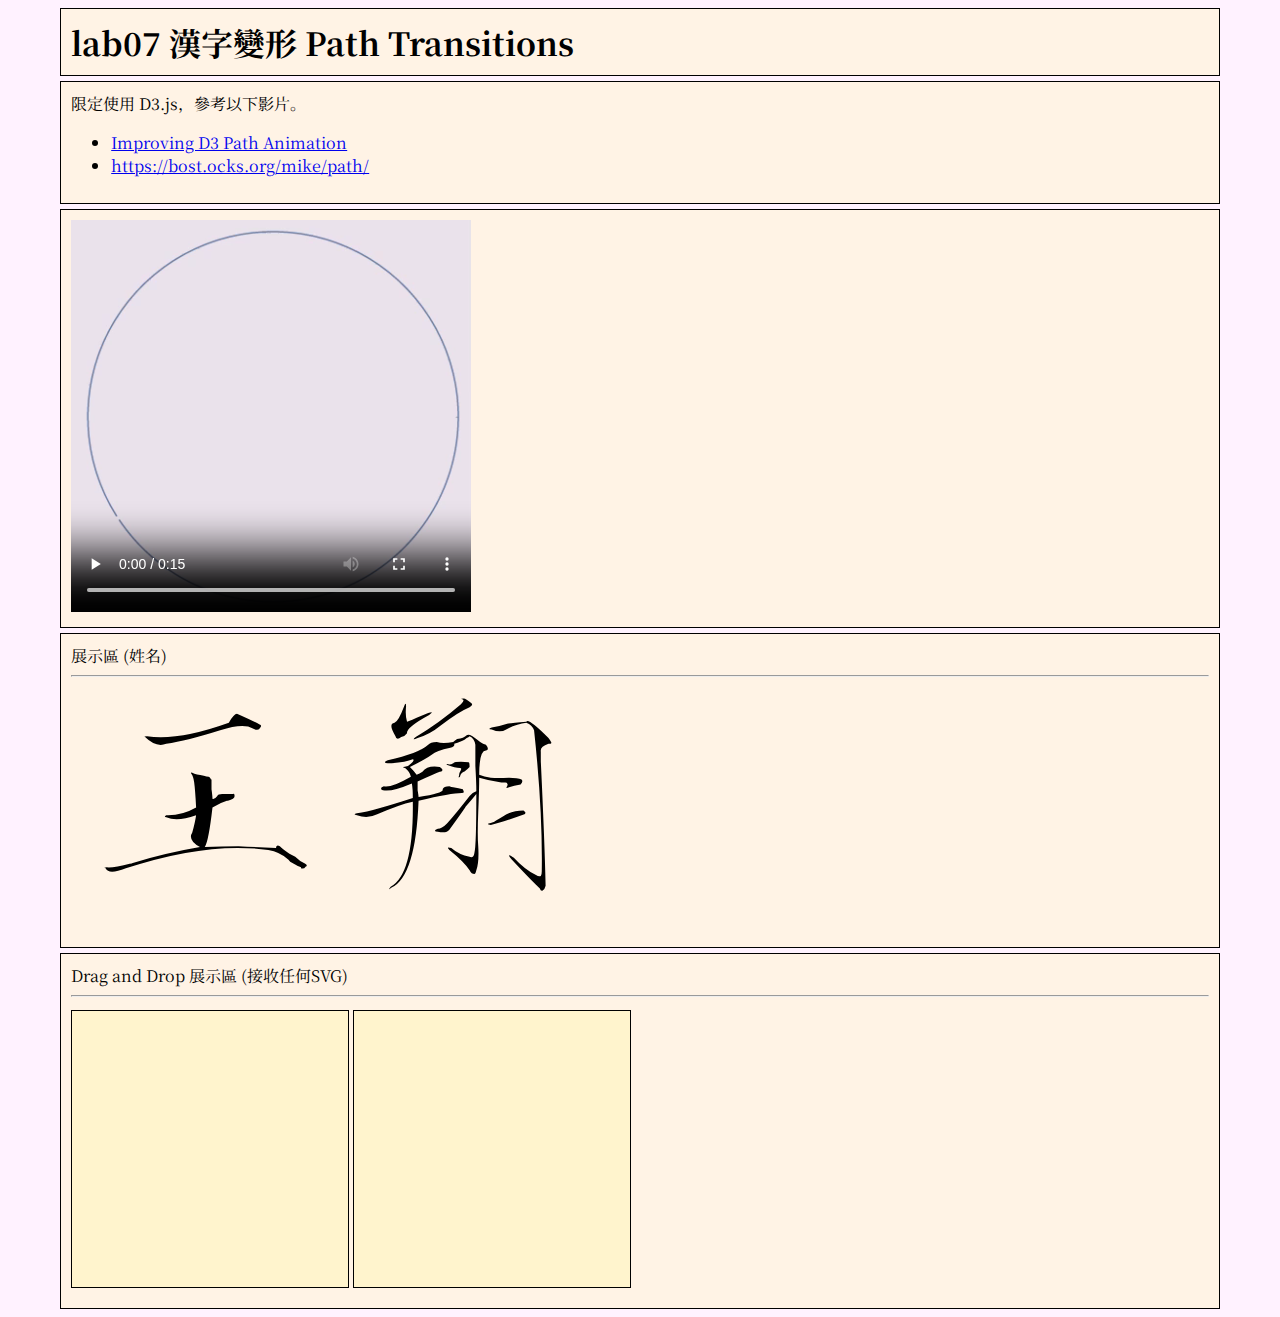
<file: lab07/index.html>
<!DOCTYPE html>
<html lang="zh-Hant-TW">
<head>
    <meta charset="utf-8">
    <title>Lab 7</title>
    <style>
        @import url('https://fonts.googleapis.com/css2?family=Noto+Serif+JP:wght@900&display=swap');

        h1, div {
          background-color: rgba(255, 255, 0, 0.1);
          font-family: 'Noto Serif JP', serif;
          font-size: 24pt;
          border: solid 1px black;
          width: 90%;
          margin: 5px auto;
          padding: 10px;
        }

        div {
          font-size: 12pt;
        }
        
        body {
            background-color: rgba(255, 128, 255, 0.1);
        }

        video:hover {
            box-shadow: 0 0 2px 1px rgba(0, 140, 186, 0.5);
        }

        .svg-view {
            width: 256px;
            height: 256px;
            display: inline-block;
        }
    </style>
    <script src="https://d3js.org/d3.v6.min.js" charset="utf-8"></script> <!-- v6.5.0 -->
</head>
<body>
    <h1>
        lab07 漢字變形 Path Transitions
    </h1>
    <div>
      限定使用 D3.js，參考以下影片。
    	<ul>
    		<li><a href="https://bocoup.com/blog/improving-d3-path-animation">Improving D3 Path Animation</a></li>
    		<li><a href="https://bost.ocks.org/mike/path/">https://bost.ocks.org/mike/path/</a></li>
    	</ul>
    </div>

    <div>
  		<video width="400" controls loop autoplay>
  		  <source src="2.mp4" type="video/mp4">
  		</video>
    </div>

    <div id="svg-drop">
      展示區 (姓名)
      <hr>
      <img width="256" src="./wang.svg">
      <img width="256" src="./xiang.svg">
    </div>

    <div>
      Drag and Drop 展示區 (接收任何SVG)
      <hr>
        <div class="svg-view" id="svg-view-1"></div>
        <div class="svg-view" id="svg-view-2"></div>
    </div>
    <script type="text/javascript">
        
      // Your beautiful D3 code will go here
        window.onload = () => {
            loadWordFromPath('./wang.svg', '#svg-view-1');
            loadWordFromPath('./xiang.svg', '#svg-view-2');

            document.getElementById('svg-drop').addEventListener('dragover', (evt) => {
                evt.preventDefault()
            })

            document.getElementById('svg-drop').addEventListener('drop', (evt) => {
                evt.preventDefault()
                var files = evt.dataTransfer.files; // FileList object.
                console.log(files)
                loadWord(files, '#svgimage');
            })

        }
        
        function loadWordFromPath(filePath, elementId) {
            readFileFromPath(filePath, (e) => {
                var svgpanel = d3.select(elementId)
                var newPathd = svgpanel
                    .html(e)
                    .select('path')
                    .attr('d')
                var circlePathd;

                circlePathd = convertor(newPathd)

                svgpanel
                    .select('path')
                    .attr('d', circlePathd)
                    .attr('fill', 'none')

                    .attr('stroke', 'blue')
                    .attr('stroke-width', 1)

                svgpanel
                            .select('path')
                            .transition()
                            .duration(8000)
                            .attr('d', newPathd)
                            .transition()
                            .duration(8000)
                            .attr('d', circlePathd)
                
                svgpanel
                    .on('click', (evt) => {
                        console.log('a')
                        svgpanel
                            .select('path')
                            .transition()
                            .duration(8000)
                            .attr('d', newPathd)
                            .transition()
                            .duration(8000)
                            .attr('d', circlePathd)
                    })
            })
        }
        
        function loadWord(files, elementId) {
            readFiles(files, (e) => {
                var svgpanel = d3.select(elementId)
                var newPathd = svgpanel
                    .html(e.target.result)
                    .select('path')
                    .attr('d')

                var circlePathd;

                circlePathd = convertor(newPathd)
                
                svgpanel
                    .select('path')
                    .attr('d', circlePathd)
                    .attr('fill', 'none')

                    .attr('stroke', 'blue')
                    .attr('stroke-width', 1)

                svgpanel
                            .select('path')
                            .transition()
                            .duration(8000)
                            .attr('d', newPathd)
                            .transition()
                            .duration(8000)
                            .attr('d', circlePathd)
                
                svgpanel
                    .on('click', (evt) => {
                        console.log('a')
                       svgpanel
                            .select('path')
                            .transition()
                            .duration(8000)
                            .attr('d', newPathd)
                            .transition()
                            .duration(8000)
                            .attr('d', circlePathd)
                    })
            })
        }

        function spellCheck(newpath) {
            newpath = newpath.replaceAll('q', ' q ')
            newpath = newpath.replaceAll('v', ' v ')
            newpath = newpath.replaceAll('t', ' t ')
            newpath = newpath.replaceAll('h', ' h ')
            newpath = newpath.replaceAll('l', ' l ')
            newpath = newpath.replaceAll('z', '')
            newpath = newpath.replaceAll('/\s/g', ' ')
            return newpath
        }

        function strokeGenerator(newpath) {
            var stroke = newpath.split("M")
            var pointSizes = [];
            var orders = []
            for (var i = 1; i < stroke.length; i++) {
                var points = stroke[i].split(" ");
                var order = []
                var pointSize = 0;
                for (var j = 0; j < points.length; j++) {
                    if (points[j] == 'q') {
                        j = j + 4;
                        pointSize = pointSize + 1;
                        order.push('q')
                    }
                    else if (points[j] == 'v') {
                        j = j + 1;
                        order.push('v')
                    }
                    else if (points[j] == 'h') {
                        j = j + 1;
                        order.push('h')
                    }
                    else if (points[j] == 't') {
                        j = j + 2;
                        if (order[order.length - 1] == 'q') {
                            pointSize = pointSize + 1;
                        }
                        order.push('t')
                    }
                    else if (points[j] == 'l') {
                        j = j + 2;
                        order.push('l')
                    }
                    else {
                        j = j + 1;
                        pointSize = pointSize + 1;
                        order.push('n')
                    }
                }
                pointSizes.push(pointSize - 1)//原點重疊
                orders.push(order)
            }
            return [stroke, pointSizes, orders]
        }

        function findMaxIndex(pointSizes) {
            maxindex = 0
            for (var i = 1; i < pointSizes.length; i++) {
                if (pointSizes[maxindex] < pointSizes[i]) {
                    maxindex = i;
                }
            }
            return maxindex
        }

        function convertor(newpath) {

            newpath = spellCheck(newpath)

            var stroke, pointSizes, orders;
            [stroke, pointSizes, orders] = strokeGenerator(newpath);
            var maxindex = findMaxIndex(pointSizes);
            var path = ""
            
            for (var i = 1, radius = 64; i < stroke.length; i++) {
                path = path + "M";
                var gap = Math.PI * 2 / pointSizes[i-1];
                var angle = 0;
                if (i == maxindex+1) {
                //if (true) {
                    path = path
                        + (radius * (Math.cos(angle)) + radius*2) + " "
                        + (radius * (Math.sin(angle)) + radius*2) + " ";
                    angle = angle + gap;

                    for (var j = 1, order = orders[i - 1]; j < order.length; j++) {


                        if (order[j] == 'q') {
                            path = path + ' q ';
                            var r = radius / Math.cos(gap / 2);
                            path = path
                                + (r * Math.cos(angle - gap / 2) - radius * Math.cos(angle - gap)) + " "
                                + (r * Math.sin(angle - gap / 2) - radius * Math.sin(angle - gap)) + " ";

                            path = path
                                + (radius * (Math.cos(angle) - Math.cos(angle - gap))) + " "
                                + (radius * (Math.sin(angle) - Math.sin(angle - gap))) + " ";
                            angle = angle + gap;
                        }
                        else if (order[j] == 'v') {
                            path = path + 'v';
                            path = path
                                + parseInt(0) + " ";
                        }
                        else if (order[j] == 'h') {
                            path = path + 'h';
                            path = path
                                + parseInt(0) + " ";
                        }
                        else if (order[j] == 't') {
                            path = path + 't';
                            if (order[j-1] == 'q') {
                                path = path
                                    + (radius * (Math.cos(angle) - Math.cos(angle - gap))) + " "
                                    + (radius * (Math.sin(angle) - Math.sin(angle - gap))) + " ";
                                angle = angle + gap;
                            }
                            else {
                                path = path
                                    + (0) + " "
                                    + (0) + " ";
                            }

                        }
                        else if (order[j] == 'l') {
                            path = path + 'l';
                            path = path
                                + parseInt(0) + " "
                                + parseInt(0) + " ";
                        }
                        else {
                            path = path
                                + (radius * (Math.cos(angle) - Math.cos(angle - gap))) + " ";
                            path = path
                                + (radius * (Math.sin(angle) - Math.sin(angle - gap))) + " ";
                            angle = angle + gap;
                        }
                    }
                }
                else {
                    path = path
                        + (radius * (Math.cos(0)) + radius) + " "
                        + (radius * (Math.sin(0)) + radius) + " ";

                    for (var j = 1, order = orders[i - 1]; j < order.length; j++) {
                        if (order[j] == 'q') {
                            path = path + ' q ';

                            path = path + (0) + " " + (0) + " ";
                            path = path + (0) + " " + (0) + " ";
                        }
                        else if (order[j] == 'v') {
                            path = path + 'v';
                            path = path + (0) + " ";
                        }
                        else if (order[j] == 'h') {
                            path = path + 'h';
                            path = path + (0) + " ";
                        }
                        else if (order[j] == 't') {
                            path = path + 't';
                            path = path + (0) + " " + (0) + " ";

                        }
                        else if (order[j] == 'l') {
                            path = path + 'l';
                            path = path + (0) + " " + (0) + " ";
                        }
                        else {
                            path = path + (0) + " ";
                            path = path + (0) + " ";
                        }
                    }
                }

                path = path + "z";
            }
            return path
        }

        function convertor2(newpath) {

            newpath = spellCheck(newpath)

            var stroke, pointSizes, orders;
            [stroke, pointSizes, orders] = strokeGenerator(newpath);
            var maxindex = findMaxIndex(pointSizes);
            var path = ""

            for (var i = 1, radius = 64; i < stroke.length; i++) {
                path = path + "M";
                var gap = Math.PI * 2 / pointSizes[i - 1];
                var angle = 0;
                
                if (true) {
                    path = path
                        + (radius * (Math.cos(angle)) + radius * 2) + " "
                        + (radius * (Math.sin(angle)) + radius * 2) + " ";
                    angle = angle + gap;

                    for (var j = 1, order = orders[i - 1]; j < order.length; j++) {


                        if (order[j] == 'q') {
                            path = path + ' q ';
                            var r = radius / Math.cos(gap / 2);
                            path = path
                                + (r * Math.cos(angle - gap / 2) - radius * Math.cos(angle - gap)) + " "
                                + (r * Math.sin(angle - gap / 2) - radius * Math.sin(angle - gap)) + " ";

                            path = path
                                + (radius * (Math.cos(angle) - Math.cos(angle - gap))) + " "
                                + (radius * (Math.sin(angle) - Math.sin(angle - gap))) + " ";
                            angle = angle + gap;
                        }
                        else if (order[j] == 'v') {
                            path = path + 'v';
                            path = path
                                + parseInt(0) + " ";
                        }
                        else if (order[j] == 'h') {
                            path = path + 'h';
                            path = path
                                + parseInt(0) + " ";
                        }
                        else if (order[j] == 't') {
                            path = path + 't';
                            if (order[j - 1] == 'q') {
                                path = path
                                    + (radius * (Math.cos(angle) - Math.cos(angle - gap))) + " "
                                    + (radius * (Math.sin(angle) - Math.sin(angle - gap))) + " ";
                                angle = angle + gap;
                            }
                            else {
                                path = path
                                    + (0) + " "
                                    + (0) + " ";
                            }

                        }
                        else if (order[j] == 'l') {
                            path = path + 'l';
                            path = path
                                + parseInt(0) + " "
                                + parseInt(0) + " ";
                        }
                        else {
                            path = path
                                + (radius * (Math.cos(angle) - Math.cos(angle - gap))) + " ";
                            path = path
                                + (radius * (Math.sin(angle) - Math.sin(angle - gap))) + " ";
                            angle = angle + gap;
                        }
                    }
                }
                else {
                    path = path
                        + (radius * (Math.cos(0)) + radius) + " "
                        + (radius * (Math.sin(0)) + radius) + " ";

                    for (var j = 1, order = orders[i - 1]; j < order.length; j++) {
                        if (order[j] == 'q') {
                            path = path + ' q ';

                            path = path + (0) + " " + (0) + " ";
                            path = path + (0) + " " + (0) + " ";
                        }
                        else if (order[j] == 'v') {
                            path = path + 'v';
                            path = path + (0) + " ";
                        }
                        else if (order[j] == 'h') {
                            path = path + 'h';
                            path = path + (0) + " ";
                        }
                        else if (order[j] == 't') {
                            path = path + 't';
                            path = path + (0) + " " + (0) + " ";

                        }
                        else if (order[j] == 'l') {
                            path = path + 'l';
                            path = path + (0) + " " + (0) + " ";
                        }
                        else {
                            path = path + (0) + " ";
                            path = path + (0) + " ";
                        }
                    }
                }

                path = path + "z";
            }
            return path
        }

        function readFiles(files, func) {
            var output = [];

            for (var i = 0, f; f = files[i]; i++) {
                output = [];
                //alert(f.name)
                //ext = f.name.substring(f.name.lastIndexOf(".") + 1);
                //console.log('ext = ' + ext);

                output.push('<li><strong>',
                    escape(f.name),
                    '</strong>',
                    f.type || 'n/a',
                    f.size,
                    ' bytes, last modified: ',
                    f.lastModifiedDate ? f.lastModifiedDate.toLocaleDateString() : 'n/a',
                    '</li>');
                //alert(output)


                // https://www.html5rocks.com/en/tutorials/file/dndfiles//
                // Only process image files.
                // f.mimetype.match('text.*|image.*|application.*')
                if (!f.type.match('image.svg')) {
                    alert('Not a SVG!')
                    continue; // skip rest of the codes
                }
                //else {
                //  alert('It is a SVG!')
                //}

                let reader = new FileReader();

                // Read in the image file as a data URL.
                //reader.readAsDataURL(f);
                reader.readAsText(files[0], 'UTF-8');
                // https://www.html5rocks.com/en/tutorials/file/dndfiles//

                // Closure to capture the file information.
                reader.onload = func
            }
        }

        function readFileFromPath(filePath, func) {

            var request = new XMLHttpRequest();
            request.open("GET", filePath);
            request.setRequestHeader("Content-Type", "image/svg+xml");
            request.addEventListener("load", function (event) {
                var response = event.target.responseText;
                func(response)
            });
            request.send();
        }
    </script>
  </html>
</file>
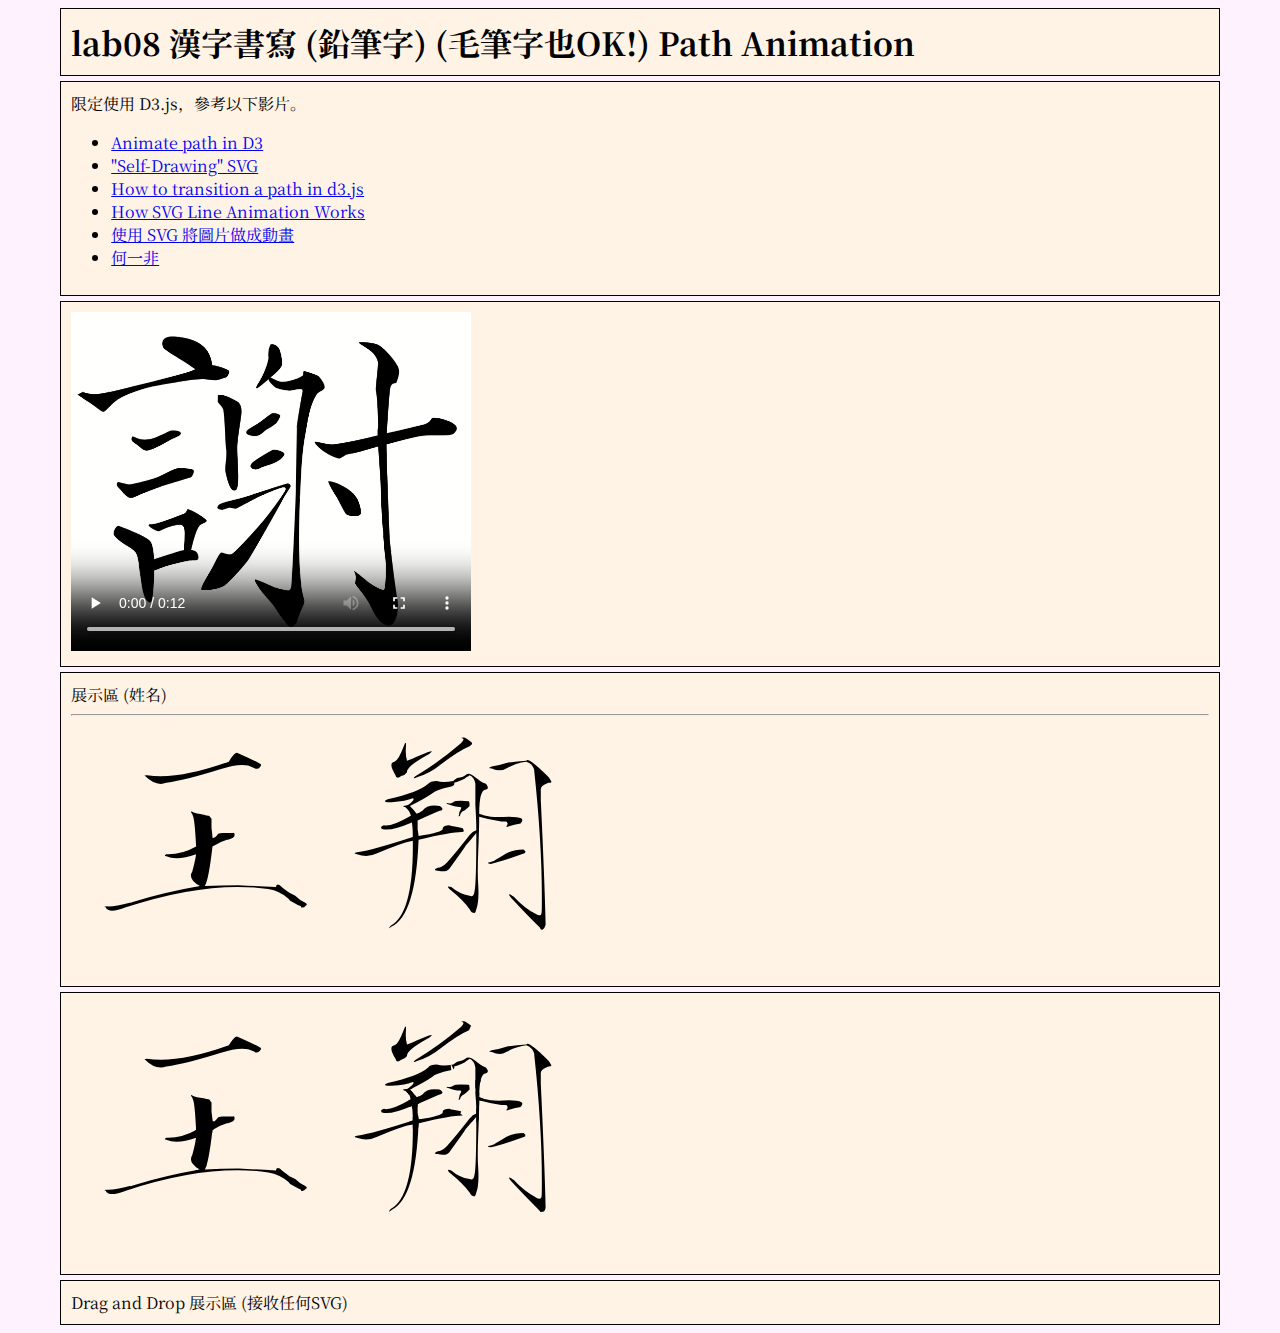
<file: lab08/index.html>
<!DOCTYPE html>
<html lang="zh-Hant-TW">
<head>
    <meta charset="utf-8">
    <title>Lab 8</title>
    <style>
      @import url('https://fonts.googleapis.com/css2?family=Noto+Serif+JP:wght@900&display=swap');

      h1, div {
        background-color: rgba(255, 255, 0, 0.1);
        font-family: 'Noto Serif JP', serif;
        font-size: 24pt;
        border: solid 1px black;
        width: 90%;
        margin: 5px auto;
        padding: 10px;
      }

      div {
        font-size: 12pt;
      }
      
      body {
          background-color: rgba(255, 128, 255, 0.1);
      }

      video:hover {
          box-shadow: 0 0 2px 1px rgba(0, 140, 186, 0.5);
      }
  </style>
  <link rel="stylesheet" href="wang.css">
  <link rel="stylesheet" href="xiang.css">
    <script src="http://d3js.org/d3.v6.min.js" charset="utf-8"></script> <!-- v6.5.0 -->
</head>
<body>
    <h1>
        lab08 漢字書寫 (鉛筆字) (毛筆字也OK!) Path Animation
    </h1>
    <div>
      限定使用 D3.js，參考以下影片。
    	<ul>
    		<li><a href="https://bl.ocks.org/basilesimon/f164aec5758d16d51d248e41af5428e4">Animate path in D3</a></li>
    		<li><a href="https://codepen.io/MyXoToD/post/howto-self-drawing-svg-animation">"Self-Drawing" SVG</a></li>
    		<li><a href="https://stackoverflow.com/questions/15275362/how-to-transition-a-path-in-d3-js">How to transition a path in d3.js</a></li>
        <li><a href="https://css-tricks.com/svg-line-animation-works/">How SVG Line Animation Works</a></li>
        <li><a href="http://blog.roachking.net/blog/2014/10/31/osolve-team-drawing-animation/">使用 SVG 將圖片做成動畫</a></li>
        <li><a href="https://www.hesyifei.com/">何一非</a></li>
    	</ul>
    </div>

    <div>
  		<video width="400" controls loop autoplay>
  		  <source src="3.mp4" type="video/mp4">
  		</video>
    </div>

    <div>
      展示區 (姓名)
      <hr>
      <img width="256" src="./wang.svg">
      <img width="256" src="./xiang.svg">
    </div>

    <div>
      <svg
        version="1.1"
        viewBox="-10 0 266 256"
        id="svg19"
        xmlns="http://www.w3.org/2000/svg"
        xmlns:svg="http://www.w3.org/2000/svg"
        style="width: 256px;height: 256px; display: inline-block;"
        >
        <clipPath id="cp1">
          <path
          fill="currentColor"
          d="M163 30q16 7 23 11q3 1 0 4q-2 3 -7 0q-10 -6 -34 2q-35 11 -56 14q-11 4 -22 -7q-2 -1 2 -1q32 5 85 -14q6 -10 9 -9zM116 91q4 2 12 3q3 1 5 1q1 0 2 2q0 1 1 1v10q1 7 1 10q2 1 5 -3q1 -2 5 -2h11q2 -1 2 2t-7 5h-1q-7 2 -15 7q-4 35 -8 41q18 -1 35 -1q18 1 39 2 q0 -4 4 -2q2 2 10 8l6 3q5 5 10 7q2 1 2 2t-1 1q-2 3 -5 2v-1q-3 -1 -8 -4q-4 -2 -5 -4q-9 -8 -21 -10q-63 -9 -148 19q-18 7 -21 0q-3 -1 1 -1q6 1 25 -4q-2 1 4 -1q33 -10 68 -16q-13 -7 -8 -15q3 -11 4 -18q-20 7 -31 2q-3 0 0 -2h2q15 0 29 -8q-1 -19 -2 -26t-3 -9 q-1 -2 1 -1z"
          id="path17"
          style="fill:none;fill-opacity:1;stroke:#ff0000;stroke-opacity:1" />
        </clipPath>
        <path
        style="fill:none;stroke:#000000;;stroke-linecap:butt;stroke-linejoin:miter;stroke-opacity:1"
        d="m 62.394705,51.061372 20.024068,7.085439 27.725627,-3.773766 29.57401,-8.086643 21.94946,-7.085439 1.61733,-4.929001 24.95307,11.706377"
        id="path1088" />
     <path
        style="fill:none;stroke:#000000;;stroke-linecap:butt;stroke-linejoin:miter;stroke-opacity:1"
        d="m 111.83875,87.258725 21.56438,10.628159 -7.08544,-1.155235 1.23225,11.783391 1.4633,27.41757 -3.00361,19.48496 -13.70879,0.38508 14.2479,5.23706"
        id="path1090" />
     <path
        style="fill:none;stroke:#000000;;stroke-linecap:butt;stroke-linejoin:miter;stroke-opacity:1"
        d="m 83.188929,135.54753 17.251501,1.54032 27.10951,-7.8556 18.79182,-12.01444 16.78941,-1.54031"
        id="path1092" />
     <path
        style="fill:none;stroke:#000000;;stroke-linecap:butt;stroke-linejoin:miter;stroke-opacity:1"
        d="m 21.730445,188.5343 12.476535,2.77256 15.249097,-3.85078 18.329723,-5.3911 22.026474,-5.85319 18.637786,-3.69675 12.7846,-2.0024 11.70637,-1.54032 25.72323,-1.07822 15.71119,0.30807 20.02407,1.38628 12.3225,2.4645 -1.38628,-3.54272 6.31528,6.00722 8.16366,5.46811 15.40313,10.24308"
        id="path1094" />
      </svg>


      <svg
   version="1.1"
   viewBox="-10 0 266 256"
   id="svg1029"
   xmlns="http://www.w3.org/2000/svg"
   xmlns:svg="http://www.w3.org/2000/svg"
   style="width: 256px;height: 256px; display: inline-block;"
   >
   <clipPath id="cp2">
      <path
        fill="currentColor"
        d="M131 52q2 -1 6 1q3 2 8 6q3 2 6 3q4 5 0 6q-7 0 -7 25q5 2 12 3t19 0q9 0 13 2q2 2 -1 5q-7 1 -12 3q-4 2 -2 -1q1 -2 0 -3q0 -1 -2 -1h-4q-13 -2 -23 -5q0 12 -1 36t0 35q1 17 -2 25q-1 4 -2 4q-3 0 -5 -4q-6 -9 -21 -21q-4 -4 2 -2q8 7 19 9q4 2 5 -4q2 -7 2 -61
q-4 5 -11 13q-3 5 -17 24q-3 4 -12 2q-3 0 -3 -1t3 -2q4 0 9 -5l1 -1q9 -10 23 -28q3 -4 7 -5q0 -9 -1 -26v-22q-1 -7 -6 -9q-1 1 -3 2q-2 2 -5 3q-5 2 -8 3q1 3 -4 4q-15 3 -19 7q-7 5 -23 13q4 4 7 8q3 -1 6 -3q5 -7 18 -5q2 1 3 3q-1 2 -3 2q-5 2 -23 10v9q1 6 1 7
q27 -4 25 -8q1 -3 7 -3q2 1 4 1q6 1 10 2q1 2 1 3t-2 1q-11 0 -45 8q-3 78 -28 90q-5 4 -1 -1q24 -13 23 -88q-14 3 -37 13q-10 5 -21 1q-5 -1 0 -2q18 -3 58 -16q0 -10 -1 -15q-21 9 -30 7q-2 0 -2 -2q0 -1 3 -2q7 2 28 -10q-1 -5 -6 -9q-2 0 -2 -1q1 0 5 -1q8 -6 5 -7
q-7 3 -22 4h-4q-3 0 -3 -1t3 -2q32 -7 42 -16q2 -3 9 -3q6 2 17 0q1 -1 4 -3q7 -1 10 -4zM193 38q2 -4 23 17q3 4 3 5t-3 1q-9 3 -8 8v10q4 84 5 129q-1 4 -3 5t-3 -2l-4 -4q-11 -11 -25 -26q-7 -8 2 -2q11 12 23 18q3 2 5 1q1 -1 1 -5q1 -63 -8 -146q-2 -6 -8 -8
q-10 1 -21 7q-6 4 -15 0q-5 0 0 -2q8 -1 17 -4q5 -1 19 -2zM68 22q-1 10 1 16q6 -2 10 -4q7 -3 12 -5q7 -2 1 2q-24 13 -23 19q-2 3 -6 4q-5 4 -6 -1q-8 -13 -1 -14q4 -1 10 -17q2 -5 2 0zM127 15q-4 -1 1 -1q2 0 8 5q2 2 -2 4q-12 5 -30 19q-11 9 -24 13q-7 3 -2 -1
q25 -15 47 -34q4 -4 2 -5zM169 136q9 -6 21 -6l2 2q0 2 -1 2q-25 9 -35 11q-6 -1 0 -2l3 -1t10 -6zM133 80q1 0 1 5q-5 5 -6 5q-3 1 -4 5q-2 2 -1 -1q0 -3 2 -6q1 -2 -1 -2q-5 0 -13 -3q-2 0 0 -1q3 1 6 -1q2 -2 16 -1z"
        id="path1027"
        style="fill:none;stroke:#ff0000;stroke-opacity:1" />
      </clipPath>
      <path
        style="fill:none;stroke:#000000;;stroke-linecap:butt;stroke-linejoin:miter;stroke-opacity:1"
        d="m 67.7858,16.481348 -5.083032,23.797834 -6.161252,2.002406 3.157642,8.240674 5.545126,-2.926594 -0.616125,-4.389892 34.040911,-16.635379"
        id="path1182" />
      <path
        style="fill:none;stroke:#000000;;stroke-linecap:butt;stroke-linejoin:miter;stroke-opacity:1"
        d="m 123.54513,12.168472 9.858,7.586041 -3.11913,-0.500602 -25.60771,19.79302 -14.55595,9.626956 -16.943445,9.01083"
        id="path1652" />
      <path
        style="fill:none;stroke:#000000;;stroke-linecap:butt;stroke-linejoin:miter;stroke-opacity:1"
        d="m 41.138388,80.09627 33.116726,-6.161252 14.478941,-3.54272 7.855595,-7.701564 17.7136,-0.924188 -15.2491,2.772564 -15.557158,10.320096 -8.279182,6.8929 -11.3213,5.776173"
        id="path1654" />
      <path
        style="fill:none;stroke:#000000;;stroke-linecap:butt;stroke-linejoin:miter;stroke-opacity:1"
        d="m 37.595668,106.74368 12.784597,0.61613 13.092659,-3.69675 8.163658,-4.158848 16.173286,-6.931408 7.855592,-3.54272 -10.166062,-3.080625 18.481792,1.891753"
        id="path1656" />
      <path
        style="fill:none;stroke:#000000;;stroke-linecap:butt;stroke-linejoin:miter;stroke-opacity:1"
        d="m 11.020898,133.74955 17.535567,0.43566 19.713899,-6.53499 18.515816,-6.31716 39.4278,-8.71333 7.51524,-2.50508 -8.27766,-5.55474 19.7139,5.33691"
        id="path1658" />
      <path
        style="fill:none;stroke:#000000;;stroke-linecap:butt;stroke-linejoin:miter;stroke-opacity:1"
        d="m 66.132681,82.449842 5.554745,5.445828 4.247746,5.663662 1.198082,7.733078 v 7.84199 l 0.762416,7.07958 -0.217833,5.88149 -0.108916,12.85216 -0.435667,10.78274 -1.524831,12.30757 -2.396165,13.94132 -2.831831,11.54516 -4.247746,10.67382 -4.792329,7.95091 -5.119079,4.90125 -10.020324,6.42607"
        id="path1660" />
      <path
        style="fill:none;stroke:#000000;;stroke-linecap:butt;stroke-linejoin:miter;stroke-opacity:1"
        d="m 115.68953,60.534296 16.63538,-7.547533 2.38748,-1.617329 14.78701,13.323707 -3.85078,0.847172 -1.92539,-3.927798 -1.07822,12.091456 -0.61613,16.866426 0.61613,17.097473 -0.84718,29.95909 -0.30806,22.95066 -0.69314,19.02286 -2.84958,13.24669 -4.54392,-8.24067 3.23466,-1.69435 -9.08785,-3.15764 -7.62455,-5.16005 -10.01203,-7.47051"
        id="path1662" />
      <path
        style="fill:none;stroke:#000000;;stroke-linecap:butt;stroke-linejoin:miter;stroke-opacity:1"
        d="m 107.83394,79.326113 17.79061,4.312876 6.46931,-1.001203 -4.31287,4.158845 -3.08063,3.773766 -1.92539,7.085439"
        id="path1664" />
      <path
        style="fill:none;stroke:#000000;;stroke-linecap:butt;stroke-linejoin:miter;stroke-opacity:1"
        d="m 95.04934,151.25872 12.55355,-2.07942 1.15523,1.15524 6.62335,-7.54754 10.39711,-14.24789 8.70277,-11.09025 5.23706,-5.77618 5.85319,-2.31047"
        id="path1666" />
      <path
        style="fill:none;stroke:#000000;;stroke-linecap:butt;stroke-linejoin:miter;stroke-opacity:1"
        d="m 150.80866,44.515042 15.40313,0.616125 10.43562,-4.004813 8.27918,-1.42479 11.7834,-1.809867 -5.62214,-1.77136 7.00842,4.23586 5.00602,6.007221 0.46209,5.622142 2.54152,-2.079423 9.08784,8.086643 -7.70156,2.4645 -2.61853,-4.158844 1.61732,29.188929 1.61733,24.567995 1.61733,34.503 0.77016,30.57521 v 25.64621 l -0.84717,9.70397 -3.08063,-7.3935 -4.69795,-2.4645 -9.78099,-7.93261 -13.7858,-13.16967 -5.23706,-7.62455"
        id="path1668" />
      <path
        style="fill:none;stroke:#000000;;stroke-linecap:butt;stroke-linejoin:miter;stroke-opacity:1"
        d="m 138.33213,92.457281 8.12515,2.734055 11.74489,2.618532 17.17448,1.463297 c 0,0 11.47534,0.385078 10.55115,0.539109 -0.92419,0.154032 -8.8568,1.463296 -8.8568,1.463296 l -6.85439,8.24068"
        id="path1670" />
      <path
        style="fill:none;stroke:#000000;;stroke-linecap:butt;stroke-linejoin:miter;stroke-opacity:1"
        d="m 149.4994,145.32852 13.01564,-3.31167 11.47533,-5.23707 13.24669,-4.15884 9.93502,-1.30927"
        id="path1672" />
    </svg>

    </div>

    <div>
      Drag and Drop 展示區 (接收任何SVG)
    </div>

    <script type="text/javascript">
      // Your beautiful D3 code will go here

      var path1 = document.querySelector('#path1088');
      var path2 = document.querySelector('#path1090');
      var path3 = document.querySelector('#path1092');
      var path4 = document.querySelector('#path1094');

      var length1 = parseInt(path1.getTotalLength());
      var length2 = parseInt(path2.getTotalLength());
      var length3 = parseInt(path3.getTotalLength());
      var length4 = parseInt(path4.getTotalLength());

      //135, 119, 84, 229
      console.log(length1 + ', ' + length2 + ', ' + length3+ ', ' + length4);

      // var path1 = document.querySelector('#path1182');
      // var path2 = document.querySelector('#path1652');
      // var path3 = document.querySelector('#path1654');
      // var path4 = document.querySelector('#path1656');

      // var path5 = document.querySelector('#path1658');
      // var path6 = document.querySelector('#path1660');
      // var path7 = document.querySelector('#path1662');
      // var path8 = document.querySelector('#path1664');

      // var path9 = document.querySelector('#path1666');
      // var path10 = document.querySelector('#path1668');
      // var path11 = document.querySelector('#path1670');
      // var path12 = document.querySelector('#path1672');

      // var length1 = parseInt(path1.getTotalLength());
      // var length2 = parseInt(path2.getTotalLength());
      // var length3 = parseInt(path3.getTotalLength());
      // var length4 = parseInt(path4.getTotalLength());

      // var length5 = parseInt(path5.getTotalLength());
      // var length6 = parseInt(path6.getTotalLength());
      // var length7 = parseInt(path7.getTotalLength());
      // var length8 = parseInt(path8.getTotalLength());

      // var length9 = parseInt(path9.getTotalLength());
      // var length10 = parseInt(path10.getTotalLength());
      // var length11 = parseInt(path11.getTotalLength());
      // var length12 = parseInt(path12.getTotalLength());
  
      // // 88, 84, 134, 90
      // // 136, 145, 225, 43
      // // 70, 311, 68, 49
      // console.log(length1 + ', ' + length2 + ', ' + length3+ ', ' + length4);
      // console.log(length5 + ', ' + length6 + ', ' + length7+ ', ' + length8);
      // console.log(length9 + ', ' + length10 + ', ' + length11+ ', ' + length12);
    </script>
  </html>
</file>
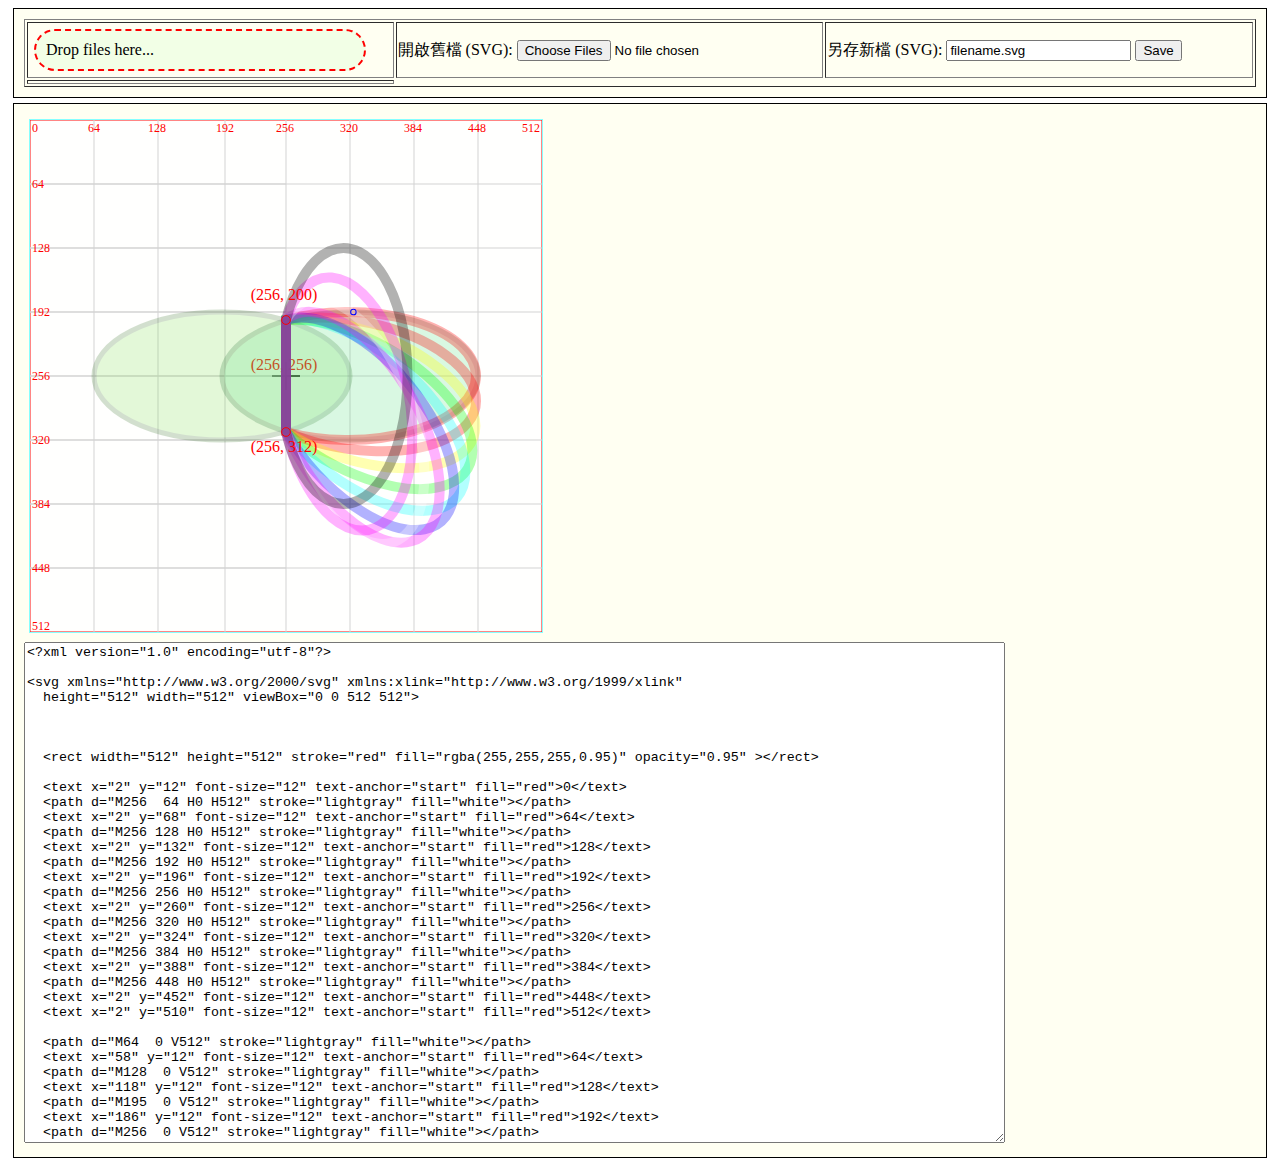
<file: lab01/angle.html>
<!DOCTYPE html>
<html>

<head>
  <meta charset="utf-8">
  <meta name="viewport" content="width=device-width">
  <title>SVG</title>
  <style type="text/css">
    svg {
      border: solid rgba(128, 255, 255, 0.95) 0.1px;
      margin: 5px;
    }

    div {
      border: solid black 1px;
      margin: 5px;
      padding: 10px;
      background-color: rgba(255, 255, 128, 0.1);
    }

    div:hover {
      background-color: rgba(255, 128, 128, 0.1);
    }

    #BlueFolder {
        width: 15%;
        vertical-align: middle;
    }

    #drop_zone {
      border: 2px dashed #bbb;
      border-radius: 25px;
      background-color: rgba(128, 255, 128, 0.1);
    }
  </style>

  <script type="text/javascript">
    var svgAI;

    function saveText(text, filename) {
      var a = document.createElement('a');
      a.setAttribute('href', 'data:text/plain;charset=utf-u,' + encodeURIComponent(text));
      a.setAttribute('download', filename);
      a.click()
    }

    function readFiles(files){
        var output = [];
        var newImage;

        for (var i = 0, f; f = files[i]; i++) {
            output = [];
            //alert(f.name)
            //ext = f.name.substring(f.name.lastIndexOf(".") + 1);
            //console.log('ext = ' + ext);

            output.push('<li><strong>', 
                        escape(f.name), 
                        '</strong>', 
                        f.type || 'n/a',
                        f.size, 
                        ' bytes, last modified: ',
                        f.lastModifiedDate ? f.lastModifiedDate.toLocaleDateString() : 'n/a',
                        '</li>');
            //alert(output)

            let reader = new FileReader();

            // https://www.html5rocks.com/en/tutorials/file/dndfiles//
            // Only process image files.
            // f.mimetype.match('text.*|image.*|application.*')
            if (!f.type.match('image.svg')) {
              //alert('Not an SVG!')  
              //continue; // skip rest of the codes

              // Closure to capture the file information.
              reader.onload = (function(theFile) {
                return function(e) {
                  //console.log( e.target.result );
                  newImage = e.target.result;
                };
              })(f);

              // Read in the image file as a data URL.
              reader.readAsDataURL(f);
            } 
            else {
              // alert('It is an SVG!')
              reader.readAsText(files[0], 'UTF-8');

              // Closure to capture the file information.
              reader.onload = (function(theFile) {
                return function(e) {
                  //console.log( e.target.result );
                  //alert(e.target.result)
                  svgAI = e.target.result;

                  document.getElementById('content0').textContent = svgAI;
                  document.getElementById('svgimage').innerHTML = svgAI;
                };
              })(f);
            }
        }

        // do it when you are not an SVG
        if (!files[0].type.match('image.svg')) {
          var reader = new FileReader();
          reader.readAsText(files[0], 'UTF-8');
          reader.onload = function(evt) 
          {
              document.getElementById('content0').textContent = svgAI;
              var str = document.getElementById('content0').value;
              //alert(str);

              var n1 = str.search("https");
              //var n2 = str.search(/.png/i);
              var n2 = str.search(".png");
              console.log('n1 = ' + n1);
              console.log('n2 = ' + n2);

              var sub = str.substring(n1, n2 + 4);
              //console.log('sub = ' + sub);

              if (n1 > -1) {
                str = str.replace(sub, newImage);
              }
              else {
                str = svgAI;
                //alert(str);
              }

              document.getElementById('content0').textContent = str;
              document.getElementById('svgimage').innerHTML = str;
          }
        }
    }

    function handleFileSelect(evt) {
        var files = evt.target.files; // FileList object
        readFiles(files);
    }

    function handleFileSelect_drag(evt)
    {
        evt.stopPropagation();
        evt.preventDefault();
        var files = evt.dataTransfer.files; // FileList object.
        readFiles(files);
    }

    function handleDragOver(evt)
    {
        evt.stopPropagation();
        evt.preventDefault();
        evt.dataTransfer.dropEffect = 'copy'; // Explicitly show this is a copy.
        //console.log('...');    
    }

    function start(e)
    {
      //------------------------------------------------------------------------
      // Setup the dnd listeners.
      var dropZone = document.getElementById('drop_zone');
      dropZone.addEventListener('dragover', handleDragOver, false);
      dropZone.addEventListener('drop', handleFileSelect_drag, false);

      setInterval(function(){ 
        document.getElementById("drop_zone").style.borderColor = "red";
      }, 500);

      setInterval(function(){ 
        document.getElementById("drop_zone").style.borderColor = "gray";
      }, 1000);
      //------------------------------------------------------------------------

      // default
      svgAI = document.getElementById('content0').value;
      document.getElementById('svgimage').innerHTML = svgAI;
      //document.getElementById('svgimage').innerHTML = document.getElementById('content0').value;

      // listener
      document.getElementById('content0').addEventListener("input", function(){
          document.getElementById('svgimage').innerHTML = document.getElementById('content0').value;
      });

      //------------------------------------------------------------------------
      // 選擇檔案 按鈕 Event Listener
      document.getElementById('files').addEventListener('change', handleFileSelect, false);

      //------------------------------------------------------------------------
      // Save Event Listener
      document.getElementById('save').addEventListener("click", function(){
        var fn = document.getElementById('svgfilename').value;
        saveText( document.getElementById('content0').value, fn);
      });

      //------------------------------------------------------------------------
      // 輸入框框按下 'Enter' 鍵 Event Listener
      // 在 input 輸入框框按下 'Enter' 鍵，也可以另存成 SVG
      document.getElementById('svgfilename').addEventListener('keydown', function(event) {
        if (preventKey(event, 'Enter', 13)) {
          event.preventDefault();
          var fn = document.getElementById('svgfilename').value;
          saveText( document.getElementById('content0').value, fn);
        }
      });
      //------------------------------------------------------------------------

    }

    window.addEventListener( "load", start, false );
  </script>
</head>


<body>
  <!-- ---------------- -->
  <div>
    <table border="1" width="100%">
      <tbody>
        <tr>
          <td width="30%"> <span id="drop_zone" style="margin: 5px; padding: 10px; width: 85%; display: inline-block;"> Drop files here... </span> </td>
          <td width="35%"> 開啟舊檔 (SVG): <input type="file" id="files" name="files[]" multiple accept=".svg" /> </td>
          <td width="35%"> 另存新檔 (SVG): <input id="svgfilename" value="filename.svg"></input> <button id="save">Save</button> </td>
        </tr>
        <tr><td> </td></tr>
      </tbody>
    </table>
  </div>
  <!-- ---------------- -->



  <div>
    <span id="svgimage"></span>

    <!-- -------------------------------------------------------------------------------- -->
    <textarea id="content0" cols="120" rows="33">
<?xml version="1.0" encoding="utf-8"?>

<svg xmlns="http://www.w3.org/2000/svg" xmlns:xlink="http://www.w3.org/1999/xlink" 
  height="512" width="512" viewBox="0 0 512 512">



  <rect width="512" height="512" stroke="red" fill="rgba(255,255,255,0.95)" opacity="0.95" ></rect>

  <text x="2" y="12" font-size="12" text-anchor="start" fill="red">0</text>
  <path d="M256  64 H0 H512" stroke="lightgray" fill="white"></path>
  <text x="2" y="68" font-size="12" text-anchor="start" fill="red">64</text>
  <path d="M256 128 H0 H512" stroke="lightgray" fill="white"></path>
  <text x="2" y="132" font-size="12" text-anchor="start" fill="red">128</text>
  <path d="M256 192 H0 H512" stroke="lightgray" fill="white"></path>
  <text x="2" y="196" font-size="12" text-anchor="start" fill="red">192</text>
  <path d="M256 256 H0 H512" stroke="lightgray" fill="white"></path>
  <text x="2" y="260" font-size="12" text-anchor="start" fill="red">256</text>
  <path d="M256 320 H0 H512" stroke="lightgray" fill="white"></path>
  <text x="2" y="324" font-size="12" text-anchor="start" fill="red">320</text>
  <path d="M256 384 H0 H512" stroke="lightgray" fill="white"></path>
  <text x="2" y="388" font-size="12" text-anchor="start" fill="red">384</text>
  <path d="M256 448 H0 H512" stroke="lightgray" fill="white"></path>
  <text x="2" y="452" font-size="12" text-anchor="start" fill="red">448</text>
  <text x="2" y="510" font-size="12" text-anchor="start" fill="red">512</text>

  <path d="M64  0 V512" stroke="lightgray" fill="white"></path>
  <text x="58" y="12" font-size="12" text-anchor="start" fill="red">64</text>
  <path d="M128  0 V512" stroke="lightgray" fill="white"></path>
  <text x="118" y="12" font-size="12" text-anchor="start" fill="red">128</text>
  <path d="M195  0 V512" stroke="lightgray" fill="white"></path>
  <text x="186" y="12" font-size="12" text-anchor="start" fill="red">192</text>
  <path d="M256  0 V512" stroke="lightgray" fill="white"></path>
  <text x="246" y="12" font-size="12" text-anchor="start" fill="red">256</text>
  <path d="M320  0 V512" stroke="lightgray" fill="white"></path>
  <text x="310" y="12" font-size="12" text-anchor="start" fill="red">320</text>
  <path d="M384  0 V512" stroke="lightgray" fill="white"></path>
  <text x="374" y="12" font-size="12" text-anchor="start" fill="red">384</text>
  <path d="M448  0 V512" stroke="lightgray" fill="white"></path>
  <text x="438" y="12" font-size="12" text-anchor="start" fill="red">448</text>
  <text x="492" y="12" font-size="12" text-anchor="start" fill="red">512</text>

  <path d="M256 256 V270 V242 M256 256 H270 H242" stroke="black" fill="white"></path>
  <text x="254" y="250" font-size="16" text-anchor="middle" fill="red">(256, 256)</text>

  <ellipse fill="#77DD47" stroke="#246614" stroke-width="5" cx="192" cy="256" rx="128" ry="64" opacity="0.2"/>
  <ellipse fill="#47DD77" stroke="#146624" stroke-width="5" cx="320" cy="256" rx="128" ry="64" opacity="0.2"/>

  <path d="M256 200 A128 64, 00, 1, 1, 256 312z" stroke-width="10" stroke="#F00" fill="none" opacity="0.3"/>

  <path d="M256 200 A128 64, 10, 1, 1, 256 312z" stroke-width="10" stroke="#F00" fill="none" opacity="0.3"/>
  <path d="M256 200 A128 64, 20, 1, 1, 256 312z" stroke-width="10" stroke="#FF0" fill="none" opacity="0.3"/>
  <path d="M256 200 A128 64, 30, 1, 1, 256 312z" stroke-width="10" stroke="#0F0" fill="none" opacity="0.3"/>
  <path d="M256 200 A128 64, 40, 1, 1, 256 312z" stroke-width="10" stroke="#0FF" fill="none" opacity="0.3"/>
  <path d="M256 200 A128 64, 50, 1, 1, 256 312z" stroke-width="10" stroke="#00F" fill="none" opacity="0.3"/>
  <path d="M256 200 A128 64, 60, 1, 1, 256 312z" stroke-width="10" stroke="#F0F" fill="none" opacity="0.3"/>
  <path d="M256 200 A128 64, 70, 1, 1, 256 312z" stroke-width="10" stroke="#FFF" fill="none" opacity="0.3"/>
  <path d="M256 200 A128 64, 80, 1, 1, 256 312z" stroke-width="10" stroke="#F0F" fill="none" opacity="0.3"/>
  <path d="M256 200 A128 64, 90, 1, 1, 256 312z" stroke-width="10" stroke="#000" fill="none" opacity="0.3"/>


  <text x="254" y="180" font-size="16" text-anchor="middle" fill="red">(256, 200)</text>
  <circle id="c1" cx="256" cy="200" r="1" stroke="red" fill="none">
    <animate attributeName="r" to="10" dur="2s" repeatCount="indefinite"/>
  </circle>

  <text x="254" y="332" font-size="16" text-anchor="middle" fill="red">(256, 312)</text>
  <circle id="c2" cx="256" cy="312" r="1" stroke="red" fill="none">
    <animate attributeName="r" to="10" dur="2s" repeatCount="indefinite"/>
  </circle>

  <circle cx="0" cy="0" r="1" stroke="blue" fill="none">
    <animateMotion dur="6s" path="M256 200 A128 64, 0, 1, 1, 256 312z" repeatCount="indefinite" rotate="auto"/>
    <animate attributeName="r" to="15" dur="6s" repeatCount="indefinite"/>
  </circle>
</svg>

    </textarea>
    <!-- -------------------------------------------------------------------------------- -->


  </div>


</body>

</html>
</file>
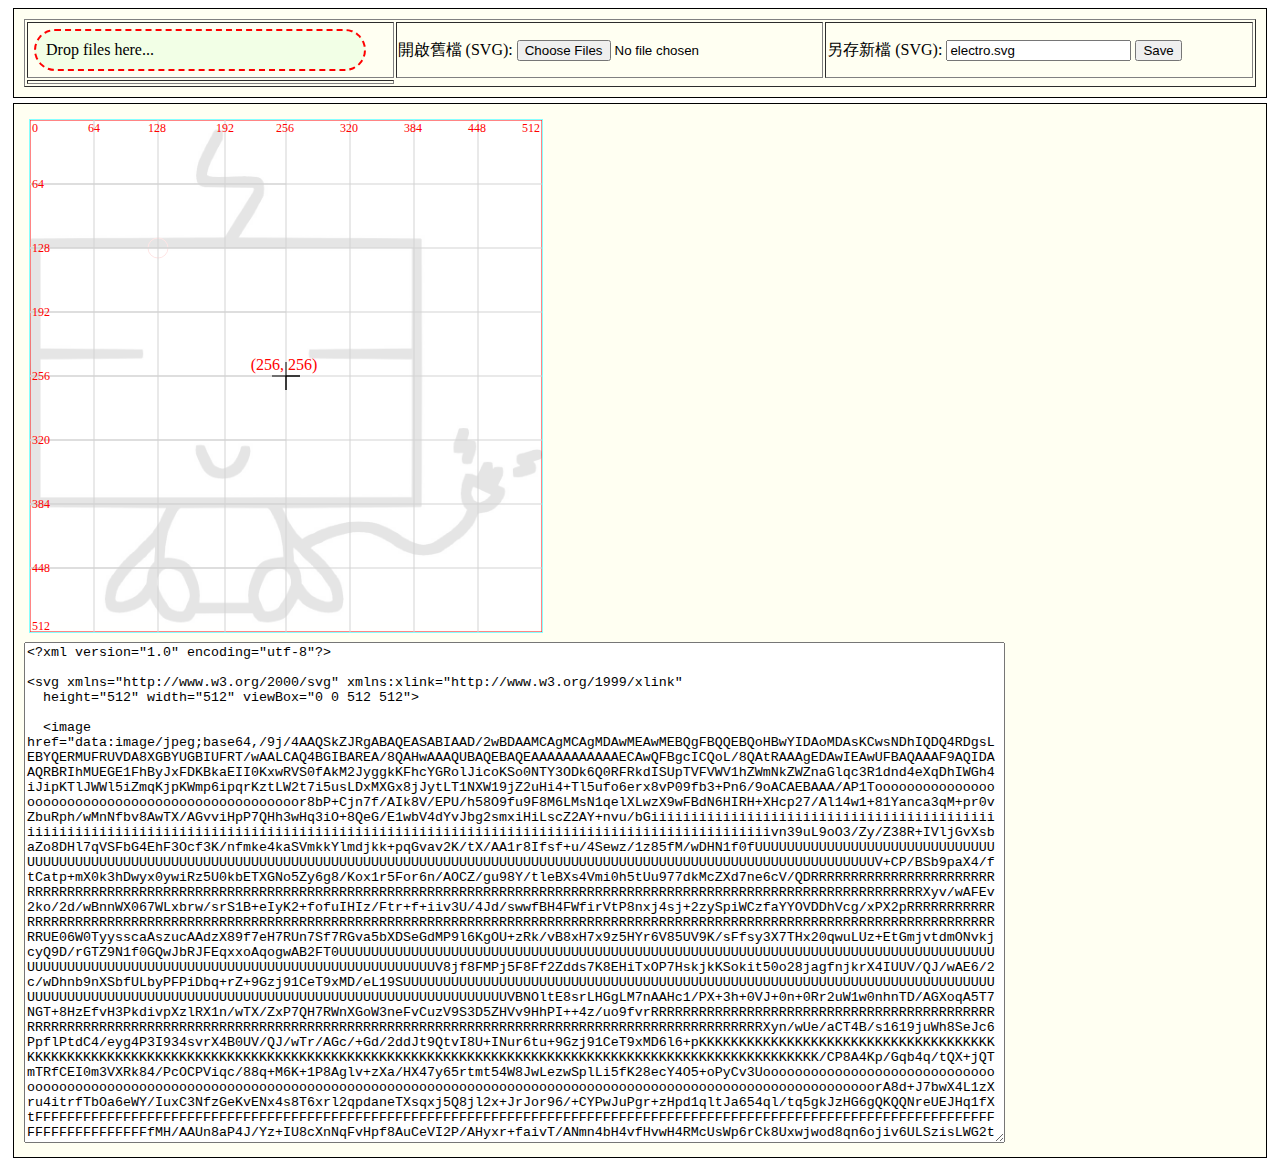
<file: lab01/electro.html>
<!DOCTYPE html>
<html>

<head>
  <meta charset="utf-8">
  <meta name="viewport" content="width=device-width">
  <title>SVG</title>
  <style type="text/css">
    svg {
      border: solid rgba(128, 255, 255, 0.95) 0.1px;
      margin: 5px;
    }

    div {
      border: solid black 1px;
      margin: 5px;
      padding: 10px;
      background-color: rgba(255, 255, 128, 0.1);
    }

    div:hover {
      background-color: rgba(255, 128, 128, 0.1);
    }

    #BlueFolder {
        width: 15%;
        vertical-align: middle;
    }

    #drop_zone {
      border: 2px dashed #bbb;
      border-radius: 25px;
      background-color: rgba(128, 255, 128, 0.1);
    }
  </style>

  <script type="text/javascript">
    var svgAI;

    function saveText(text, filename) {
      var a = document.createElement('a');
      a.setAttribute('href', 'data:text/plain;charset=utf-u,' + encodeURIComponent(text));
      a.setAttribute('download', filename);
      a.click()
    }

    function readFiles(files){
        var output = [];
        var newImage;

        for (var i = 0, f; f = files[i]; i++) {
            output = [];
            //alert(f.name)
            //ext = f.name.substring(f.name.lastIndexOf(".") + 1);
            //console.log('ext = ' + ext);

            output.push('<li><strong>', 
                        escape(f.name), 
                        '</strong>', 
                        f.type || 'n/a',
                        f.size, 
                        ' bytes, last modified: ',
                        f.lastModifiedDate ? f.lastModifiedDate.toLocaleDateString() : 'n/a',
                        '</li>');
            //alert(output)

            let reader = new FileReader();

            // https://www.html5rocks.com/en/tutorials/file/dndfiles//
            // Only process image files.
            // f.mimetype.match('text.*|image.*|application.*')
            if (!f.type.match('image.svg')) {
              //alert('Not an SVG!')  
              //continue; // skip rest of the codes

              // Closure to capture the file information.
              reader.onload = (function(theFile) {
                return function(e) {
                  //console.log( e.target.result );
                  newImage = e.target.result;
                };
              })(f);

              // Read in the image file as a data URL.
              reader.readAsDataURL(f);
            } 
            else {
              // alert('It is an SVG!')
              reader.readAsText(files[0], 'UTF-8');

              // Closure to capture the file information.
              reader.onload = (function(theFile) {
                return function(e) {
                  //console.log( e.target.result );
                  //alert(e.target.result)
                  svgAI = e.target.result;

                  document.getElementById('content0').textContent = svgAI;
                  document.getElementById('svgimage').innerHTML = svgAI;
                };
              })(f);
            }
        }

        // do it when you are not an SVG
        if (!files[0].type.match('image.svg')) {
          var reader = new FileReader();
          reader.readAsText(files[0], 'UTF-8');
          reader.onload = function(evt) 
          {
              document.getElementById('content0').textContent = svgAI;
              var str = document.getElementById('content0').value;
              //alert(str);

              var n1 = str.search("https");
              //var n2 = str.search(/.png/i);
              var n2 = str.search(".png");
              console.log('n1 = ' + n1);
              console.log('n2 = ' + n2);

              var sub = str.substring(n1, n2 + 4);
              //console.log('sub = ' + sub);

              if (n1 > -1) {
                str = str.replace(sub, newImage);
              }
              else {
                str = svgAI;
                //alert(str);
              }

              document.getElementById('content0').textContent = str;
              document.getElementById('svgimage').innerHTML = str;
          }
        }
    }

    function handleFileSelect(evt) {
        var files = evt.target.files; // FileList object
        readFiles(files);
    }

    function handleFileSelect_drag(evt)
    {
        evt.stopPropagation();
        evt.preventDefault();
        var files = evt.dataTransfer.files; // FileList object.
        readFiles(files);
    }

    function handleDragOver(evt)
    {
        evt.stopPropagation();
        evt.preventDefault();
        evt.dataTransfer.dropEffect = 'copy'; // Explicitly show this is a copy.
        //console.log('...');    
    }

    function start(e)
    {
      //------------------------------------------------------------------------
      // Setup the dnd listeners.
      var dropZone = document.getElementById('drop_zone');
      dropZone.addEventListener('dragover', handleDragOver, false);
      dropZone.addEventListener('drop', handleFileSelect_drag, false);

      setInterval(function(){ 
        document.getElementById("drop_zone").style.borderColor = "red";
      }, 500);

      setInterval(function(){ 
        document.getElementById("drop_zone").style.borderColor = "gray";
      }, 1000);
      //------------------------------------------------------------------------

      // default
      svgAI = document.getElementById('content0').value;
      document.getElementById('svgimage').innerHTML = svgAI;
      //document.getElementById('svgimage').innerHTML = document.getElementById('content0').value;

      // listener
      document.getElementById('content0').addEventListener("input", function(){
          document.getElementById('svgimage').innerHTML = document.getElementById('content0').value;
      });

      //------------------------------------------------------------------------
      // 選擇檔案 按鈕 Event Listener
      document.getElementById('files').addEventListener('change', handleFileSelect, false);

      //------------------------------------------------------------------------
      // Save Event Listener
      document.getElementById('save').addEventListener("click", function(){
        var fn = document.getElementById('svgfilename').value;
        saveText( document.getElementById('content0').value, fn);
      });

      //------------------------------------------------------------------------
      // 輸入框框按下 'Enter' 鍵 Event Listener
      // 在 input 輸入框框按下 'Enter' 鍵，也可以另存成 SVG
      document.getElementById('svgfilename').addEventListener('keydown', function(event) {
        if (preventKey(event, 'Enter', 13)) {
          event.preventDefault();
          var fn = document.getElementById('svgfilename').value;
          saveText( document.getElementById('content0').value, fn);
        }
      });
      //------------------------------------------------------------------------

    }

    window.addEventListener( "load", start, false );
  </script>
</head>


<body>
  <!-- ---------------- -->
  <div>
    <table border="1" width="100%">
      <tbody>
        <tr>
          <td width="30%"> <span id="drop_zone" style="margin: 5px; padding: 10px; width: 85%; display: inline-block;"> Drop files here... </span> </td>
          <td width="35%"> 開啟舊檔 (SVG): <input type="file" id="files" name="files[]" multiple accept=".svg" /> </td>
          <td width="35%"> 另存新檔 (SVG): <input id="svgfilename" value="electro.svg"></input> <button id="save">Save</button> </td>
        </tr>
        <tr><td> </td></tr>
      </tbody>
    </table>
  </div>
  <!-- ---------------- -->



  <div>
    <span id="svgimage"></span>

    <!-- -------------------------------------------------------------------------------- -->
    <textarea id="content0" cols="120" rows="33">
<?xml version="1.0" encoding="utf-8"?>

<svg xmlns="http://www.w3.org/2000/svg" xmlns:xlink="http://www.w3.org/1999/xlink" 
  height="512" width="512" viewBox="0 0 512 512">

  <image href="[data-uri]" height="512" width="512" />


  <circle cx="128" cy="128" r="10" stroke="red" fill="none"  />

  <rect width="512" height="512" stroke="red" fill="rgba(255,255,255,0.95)" opacity="0.95" ></rect>

  <text x="2" y="12" font-size="12" text-anchor="start" fill="red">0</text>
  <path d="M256  64 H0 H512" stroke="lightgray" fill="white"></path>
  <text x="2" y="68" font-size="12" text-anchor="start" fill="red">64</text>
  <path d="M256 128 H0 H512" stroke="lightgray" fill="white"></path>
  <text x="2" y="132" font-size="12" text-anchor="start" fill="red">128</text>
  <path d="M256 192 H0 H512" stroke="lightgray" fill="white"></path>
  <text x="2" y="196" font-size="12" text-anchor="start" fill="red">192</text>
  <path d="M256 256 H0 H512" stroke="lightgray" fill="white"></path>
  <text x="2" y="260" font-size="12" text-anchor="start" fill="red">256</text>
  <path d="M256 320 H0 H512" stroke="lightgray" fill="white"></path>
  <text x="2" y="324" font-size="12" text-anchor="start" fill="red">320</text>
  <path d="M256 384 H0 H512" stroke="lightgray" fill="white"></path>
  <text x="2" y="388" font-size="12" text-anchor="start" fill="red">384</text>
  <path d="M256 448 H0 H512" stroke="lightgray" fill="white"></path>
  <text x="2" y="452" font-size="12" text-anchor="start" fill="red">448</text>
  <text x="2" y="510" font-size="12" text-anchor="start" fill="red">512</text>

  <path d="M64  0 V512" stroke="lightgray" fill="white"></path>
  <text x="58" y="12" font-size="12" text-anchor="start" fill="red">64</text>
  <path d="M128  0 V512" stroke="lightgray" fill="white"></path>
  <text x="118" y="12" font-size="12" text-anchor="start" fill="red">128</text>
  <path d="M195  0 V512" stroke="lightgray" fill="white"></path>
  <text x="186" y="12" font-size="12" text-anchor="start" fill="red">192</text>
  <path d="M256  0 V512" stroke="lightgray" fill="white"></path>
  <text x="246" y="12" font-size="12" text-anchor="start" fill="red">256</text>
  <path d="M320  0 V512" stroke="lightgray" fill="white"></path>
  <text x="310" y="12" font-size="12" text-anchor="start" fill="red">320</text>
  <path d="M384  0 V512" stroke="lightgray" fill="white"></path>
  <text x="374" y="12" font-size="12" text-anchor="start" fill="red">384</text>
  <path d="M448  0 V512" stroke="lightgray" fill="white"></path>
  <text x="438" y="12" font-size="12" text-anchor="start" fill="red">448</text>
  <text x="492" y="12" font-size="12" text-anchor="start" fill="red">512</text>

  <path d="M256 256 V270 V242 M256 256 H270 H242" stroke="black" fill="white"></path>
  <text x="254" y="250" font-size="16" text-anchor="middle" fill="red">(256, 256)</text>
</svg>
    </textarea>
    <!-- -------------------------------------------------------------------------------- -->


  </div>


</body>

</html>
</file>
<file: lab08/wang.css>
#path1088 {
    stroke-width: 12;
    clip-path: url("#cp1");
    stroke-dasharray: 135;
    animation: dash1-1 5s linear forwards;
}
@keyframes dash1-1 {
    0% {
            stroke-dashoffset: 135;
}
    25% {
            stroke-dashoffset: 0;
    }
}

#path1090 {
    stroke-width: 20;
    clip-path: url("#cp1");
    stroke-dasharray: 119;
    animation: dash1-2 5s linear forwards;
}
@keyframes dash1-2 {
    0%,
    25% {
            stroke-dashoffset: 119;
}
    50% {
            stroke-dashoffset: 0;
    }
}

#path1092 {
    stroke-width: 12;
    clip-path: url("#cp1");
    stroke-dasharray: 84;
    animation: dash1-3 5s linear forwards;
}
@keyframes dash1-3 {
    0%,
    50% {
            stroke-dashoffset: 84;
}
    75% {
            stroke-dashoffset: 0;
    }
} 

#path1094 {
    stroke-width: 12;
    clip-path: url("#cp1");
    stroke-dasharray: 229;
    animation: dash1-4 5s linear forwards;
}
@keyframes dash1-4 {
    0%,
    75% {
            stroke-dashoffset: 229;
}
    100% {
            stroke-dashoffset: 0;
    }
}
</file>
<file: lab08/xiang.css>
#path1182 {
    stroke-width: 12;
    clip-path: url("#cp2");
    stroke-dasharray: 88;
    animation: dash2-1 5s linear forwards;
}
@keyframes dash2-1 {
    0% {
            stroke-dashoffset: 88;
}
    8% {
            stroke-dashoffset: 0;
    }
}

#path1652 {
    stroke-width: 12;
    clip-path: url("#cp2");
    stroke-dasharray: 84;
    animation: dash2-2 5s linear forwards;
}
@keyframes dash2-2 {
    0%,
    8% {
            stroke-dashoffset: 84;
}
    16% {
            stroke-dashoffset: 0;
    }
}

#path1654 {
    stroke-width: 12;
    clip-path: url("#cp2");
    stroke-dasharray: 134;
    animation: dash2-3 5s linear forwards;
}
@keyframes dash2-3 {
    0%,
    16% {
            stroke-dashoffset: 134;
}
    24% {
            stroke-dashoffset: 0;
    }
}

#path1656 {
    stroke-width: 12;
    clip-path: url("#cp2");
    stroke-dasharray: 90;
    animation: dash2-4 5s linear forwards;
}
@keyframes dash2-4 {
    0%,
    24% {
            stroke-dashoffset: 90;
}
    32% {
            stroke-dashoffset: 0;
    }
}

#path1658 {
    stroke-width: 12;
    clip-path: url("#cp2");
    stroke-dasharray: 136;
    animation: dash2-5 5s linear forwards;
}
@keyframes dash2-5 {
    0%,
    32% {
            stroke-dashoffset: 136;
}
    40% {
            stroke-dashoffset: 0;
    }
}

#path1660 {
    stroke-width: 12;
    clip-path: url("#cp2");
    stroke-dasharray: 145;
    animation: dash2-6 5s linear forwards;
}
@keyframes dash2-6 {
    0%,
    40% {
            stroke-dashoffset: 145;
}
    48% {
            stroke-dashoffset: 0;
    }
}

#path1662 {
    stroke-width: 12;
    clip-path: url("#cp2");
    stroke-dasharray: 225;
    animation: dash2-7 5s linear forwards;
}
@keyframes dash2-7 {
    0%,
    48% {
            stroke-dashoffset: 225;
}
    56% {
            stroke-dashoffset: 0;
    }
}

#path1664 {
    stroke-width: 12;
    clip-path: url("#cp2");
    stroke-dasharray: 43;
    animation: dash2-8 5s linear forwards;
}
@keyframes dash2-8 {
    0%,
    56% {
            stroke-dashoffset: 43;
}
    64% {
            stroke-dashoffset: 0;
    }
}

#path1666 {
    stroke-width: 12;
    clip-path: url("#cp2");
    stroke-dasharray: 70;
    animation: dash2-9 5s linear forwards;
}
@keyframes dash2-9 {
    0%,
    64% {
            stroke-dashoffset: 70;
}
    72% {
            stroke-dashoffset: 0;
    }
}

#path1668 {
    stroke-width: 12;
    clip-path: url("#cp2");
    stroke-dasharray: 311;
    animation: dash2-10 5s linear forwards;
}
@keyframes dash2-10 {
    0%,
    72% {
            stroke-dashoffset: 311;
}
    80% {
            stroke-dashoffset: 0;
    }
}

#path1670 {
    stroke-width: 12;
    clip-path: url("#cp2");
    stroke-dasharray: 68;
    animation: dash2-11 5s linear forwards;
}
@keyframes dash2-11 {
    0%,
    80% {
            stroke-dashoffset: 68;
}
    88% {
            stroke-dashoffset: 0;
    }
}

#path1672 {
    stroke-width: 12;
    clip-path: url("#cp2");
    stroke-dasharray: 49;
    animation: dash2-12 5s linear forwards;
}
@keyframes dash2-12 {
    0%,
    88% {
            stroke-dashoffset: 49;
}
    96% {
            stroke-dashoffset: 0;
    }
}
</file>
